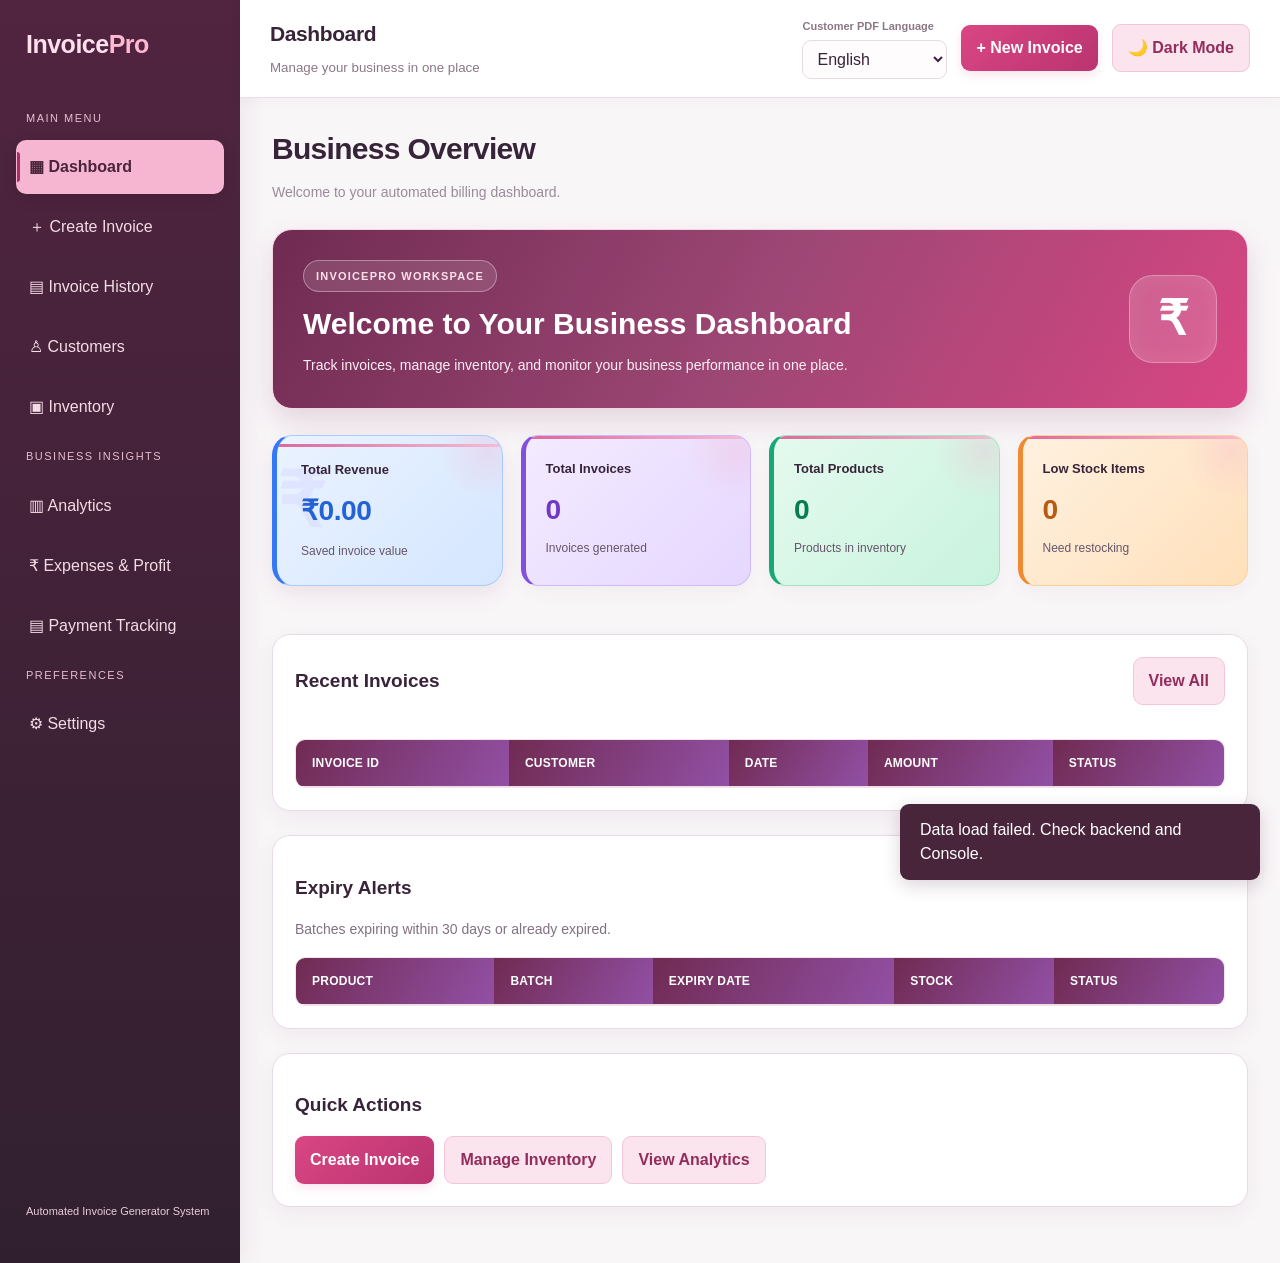
<file: index.html>
<!DOCTYPE html>
<html lang="en">
<head>
  <meta charset="UTF-8">
  <meta name="viewport" content="width=device-width, initial-scale=1.0">
  <title>InvoicePro | Automated Invoice Generator</title>
  <link rel="stylesheet" href="./style.css">
</head>
<body>
<div class="app">
  <aside class="sidebar">
    <h2 class="logo">Invoice<span>Pro</span></h2>
    
<p class="menu-title">MAIN MENU</p>

<button class="nav active" data-page="dashboard">▦ Dashboard</button>
<button class="nav" data-page="create">＋ Create Invoice</button>
<button class="nav" data-page="invoices">▤ Invoice History</button>
<button class="nav" data-page="customers">♙ Customers</button>
<button class="nav" data-page="inventory">▣ Inventory</button>

<p class="menu-title">BUSINESS INSIGHTS</p>

<button class="nav" data-page="analytics">▥ Analytics</button>
<button class="nav" data-page="expenses">₹ Expenses &amp; Profit</button>
<button class="nav" data-page="payments">▤ Payment Tracking</button>

<p class="menu-title">PREFERENCES</p>

<button class="nav" data-page="settings">⚙ Settings</button>

    <div class="sidebar-bottom"><small>Automated Invoice Generator System</small></div>
  </aside>

  <main class="main">
    <header class="topbar">
      <div>
        <h3 id="pageTitle">Dashboard</h3>
        <small>Manage your business in one place</small>
      </div>
      <div class="topbar-actions">
        <div class="language-control">
          <label for="pdfLanguage">Customer PDF Language</label>
          <select id="pdfLanguage" aria-label="Choose customer invoice PDF language">
            <option value="en">English</option>
            <option value="hi">हिंदी (Hindi)</option>
          </select>
        </div>
        <button class="btn primary" id="newInvoiceBtn">+ New Invoice</button>
        
        <button class="btn secondary" id="darkModeToggle" type="button" aria-pressed="false">
          🌙 Dark Mode
        </button>

      </div>
    </header>

    <div class="content">
      <section id="dashboard" class="page active">
        <h1>Business Overview</h1>
        <p class="subtitle">Welcome to your automated billing dashboard.</p>
        
        <div class="welcome-banner">
          <div>
            <span class="welcome-tag">INVOICEPRO WORKSPACE</span>
            <h2>Welcome to Your Business Dashboard</h2>
            <p>Track invoices, manage inventory, and monitor your business performance in one place.</p>
          </div>
          <div class="welcome-icon">₹</div>
        </div>


        <div class="stats">
          <div class="stat-card"><span>Total Revenue</span><h2 id="revenue">₹0.00</h2><small>Saved invoice value</small></div>
          <div class="stat-card"><span>Total Invoices</span><h2 id="invoiceCount">0</h2><small>Invoices generated</small></div>
          <div class="stat-card"><span>Total Products</span><h2 id="productCount">0</h2><small>Products in inventory</small></div>
          <div class="stat-card"><span>Low Stock Items</span><h2 id="lowStock">0</h2><small>Need restocking</small></div>
        </div>

        <div class="panel">
          <div class="panel-heading">
            <h2>Recent Invoices</h2>
            <button class="btn secondary" data-go="invoices">View All</button>
          </div>
          <div class="table-wrap">
            <table>
              <thead><tr><th>Invoice ID</th><th>Customer</th><th>Date</th><th>Amount</th><th>Status</th></tr></thead>
              <tbody id="recentTable"></tbody>
            </table>
          </div>
        </div>

        <div class="panel">
          <h2>Expiry Alerts</h2>
          <p class="subtitle compact">Batches expiring within 30 days or already expired.</p>
          <div class="table-wrap">
            <table>
              <thead><tr><th>Product</th><th>Batch</th><th>Expiry Date</th><th>Stock</th><th>Status</th></tr></thead>
              <tbody id="expiryAlertTable"></tbody>
            </table>
          </div>
        </div>

        <div class="panel">
          <h2>Quick Actions</h2>
          <div class="quick-actions">
            <button class="btn primary" data-go="create">Create Invoice</button>
            <button class="btn secondary" data-go="inventory">Manage Inventory</button>
            <button class="btn secondary" data-go="analytics">View Analytics</button>
          </div>
        </div>
      </section>

      <section id="create" class="page">
        <h1>Create New Invoice</h1>
        <p class="subtitle">Enter customer and product details.</p>

        <div class="panel invoice-paper" id="invoicePaper">
          <div class="invoice-header">
            <div><h2>INVOICE</h2><p>InvoicePro Business Solutions</p></div>
            <div class="invoice-number"><strong id="invoiceNumber"></strong><p id="invoiceDateLabel"></p></div>
          </div>

          <form id="invoiceForm">
            <div class="form-grid">
              <div class="field"><label for="customer">Customer Name *</label><input id="customer" required placeholder="Enter customer name"></div>
              <div class="field"><label for="email">Customer Email</label><input id="email" type="email" placeholder="customer@example.com"></div>
              
<div class="field">
  <label for="phone">Customer Mobile Number *</label>
  <input
    id="phone"
    type="tel"
    inputmode="tel"
    autocomplete="tel"
    placeholder="Enter customer mobile number"
    required
  >
</div>

              <div class="field"><label for="date">Invoice Date *</label><input id="date" type="date" required></div>
              <div class="field"><label for="status">Payment Status</label><select id="status"><option>Pending</option><option>Paid</option></select></div>
              <div class="field full">
                <label for="product">Select Product / Batch *</label>
                <select id="product" required></select>
                <small id="batchHint" class="field-hint">Only batches with stock and valid expiry are available.</small>
              </div>
              <div class="field"><label for="quantity">Quantity *</label><input id="quantity" type="number" min="1" value="1" required></div>
              <div class="field"><label for="price">Unit Price (₹)</label><input id="price" type="number" min="0" step="0.01" required></div>
              <div class="field"><label for="discount">Discount (%)</label><input id="discount" type="number" min="0" max="100" value="0"></div>
              <div class="field">
                <label for="gst">GST (%)</label>
                <select id="gst">
                  <option value="0">0%</option><option value="5">5%</option><option value="12">12%</option>
                  <option value="18" selected>18%</option><option value="28">28%</option>
                </select>
              </div>
              
<div class="field full">
  <label>Additional Products</label>

  <div id="additionalInvoiceItems"></div>

  <button
    type="button"
    class="btn secondary"
    id="addInvoiceItemBtn"
  >
    + Add Another Product
  </button>

  <small class="field-hint">
    Add more products to include them in the same invoice.
  </small>
</div>

            </div>

            <div class="totals">
              <div><span>Subtotal</span><strong id="subtotal">₹0.00</strong></div>
              <div><span>Discount</span><strong id="discountAmount">₹0.00</strong></div>
              <div><span>GST</span><strong id="taxAmount">₹0.00</strong></div>
              <div class="grand-total"><span>Grand Total</span><strong id="grandTotal">₹0.00</strong></div>
            </div>

            <div class="form-actions no-print">
              <button type="submit" class="btn primary">Save Invoice</button>
              <button type="button" class="btn secondary" id="printBtn">Print / Save PDF</button>
              <button type="reset" class="btn secondary" id="clearBtn">Clear</button>
            </div>
          </form>
        </div>
      </section>

      <section id="invoices" class="page">
        <h1>Invoice History</h1>
        <p class="subtitle">Search and manage your saved invoices.</p>
        <div class="panel">
          <div class="panel-heading">
            <h2>All Invoices</h2>
            <input id="invoiceSearch" class="search" placeholder="Search invoices...">
          </div>
          <div class="table-wrap">
            <table>
              <thead><tr><th>Invoice ID</th><th>Customer</th><th>Date</th><th>Product</th><th>Batch</th><th>Amount</th><th>Status</th><th>Action</th></tr></thead>
              <tbody id="invoiceTable"></tbody>
            </table>
          </div>
        </div>
      </section>

      <section id="inventory" class="page">
        <h1>Inventory Management</h1>
        <p class="subtitle">Manage products, batches, stock and expiry dates.</p>

        <div class="panel">
          <h2>Add New Product</h2>
          <form id="productForm">
            <div class="form-grid">
              <div class="field"><label for="productName">Product Name *</label><input id="productName" required placeholder="Product name"></div>
              <div class="field"><label for="sku">Product ID / SKU</label><input id="sku" placeholder="SKU-101"></div>
              <div class="field"><label for="productPrice">Price (₹) *</label><input id="productPrice" type="number" min="0" step="0.01" required></div>
              
<div class="field">
  <label for="productCost">Cost Price (₹) *</label>
  <input
    id="productCost"
    type="number"
    min="0"
    step="0.01"
    required
    placeholder="Purchase cost per unit"
  >
</div>

              <div class="field"><label for="stock">Initial Batch Stock *</label><input id="stock" type="number" min="0" step="1" required></div>
              <div class="field"><label for="threshold">Low Stock Threshold</label><input id="threshold" type="number" min="0" value="5"></div>
              <div class="field">
                <label for="productGst">GST (%)</label>
                <select id="productGst">
                  <option value="0">0%</option><option value="5">5%</option><option value="12">12%</option>
                  <option value="18" selected>18%</option><option value="28">28%</option>
                </select>
              </div>
              <div class="field"><label for="batchNumber">Batch Number *</label><input id="batchNumber" required placeholder="BATCH-001"></div>
              <div class="field"><label for="expiryDate">Expiry Date *</label><input id="expiryDate" type="date"></div>
            </div>
            <button type="submit" class="btn primary top-space">Add Product + First Batch</button>
          </form>
        </div>

        <div class="panel">
          <h2>Add Stock Batch to Existing Product</h2>
          <form id="batchForm">
            <div class="form-grid">
              <div class="field"><label for="batchProduct">Select Product *</label><select id="batchProduct" required></select></div>
              <div class="field"><label for="newBatchNumber">Batch Number *</label><input id="newBatchNumber" required placeholder="BATCH-002"></div>
              <div class="field"><label for="newBatchStock">Batch Quantity *</label><input id="newBatchStock" type="number" min="1" step="1" required></div>
              <div class="field"><label for="newBatchExpiry">Expiry Date *</label><input id="newBatchExpiry" type="date"></div>
            </div>
            <button type="submit" class="btn secondary">Add Batch</button>
          </form>
        </div>

        <div class="panel">
          <div class="panel-heading">
            <h2>Product & Batch List</h2>
            <input id="productSearch" class="search" placeholder="Search products or batches...">
          </div>
          <div class="table-wrap">
            <table>
              <thead><tr><th>Product</th><th>SKU</th><th>Batch</th><th>Price</th><th>Batch Stock</th><th>Expiry Date</th><th>Expiry Status</th><th>Action</th></tr></thead>
              <tbody id="productTable"></tbody>
            </table>
          </div>
          <p class="field-hint">Legacy stock from your previous version is preserved as a batch. Use “Set Expiry” to add its expiry date.</p>
        </div>
      </section>

      <section id="analytics" class="page">
        <h1>Sales Analytics</h1>
        <p class="subtitle">Reports based on saved invoices and batch inventory.</p>
        <div class="stats">
          <div class="stat-card"><span>Total Revenue</span><h2 id="aRevenue">₹0.00</h2></div>
          <div class="stat-card"><span>Paid Invoices</span><h2 id="aPaid">0</h2></div>
          <div class="stat-card"><span>Pending Invoices</span><h2 id="aPending">0</h2></div>
          <div class="stat-card"><span>Inventory Value</span><h2 id="aInventory">₹0.00</h2></div>
        </div>
        <div class="panel"><h2>Revenue by Month</h2><div id="monthlyChart"></div></div>
        <div class="panel"><h2>Top 5 Products by Quantity Sold — Current Month</h2><div id="monthlyTopQuantity"></div></div>
        <div class="panel"><h2>Top 5 Products by Revenue — Current Month</h2><div id="monthlyTopRevenue"></div></div>
        <div class="panel"><h2>Top Selling Products — All Time</h2><div id="topProducts"></div></div>
        <div class="panel">
  <h2>Top Selling Products — All Time</h2>
  <div id="topProducts"></div>
</div>

<div class="panel">
  <h2>Most Profitable Products — All Time</h2>
  <p class="subtitle compact">
    Products ranked by gross profit after discounts and before operating expenses.
    GST is excluded from sales revenue.
  </p>

  <div class="table-wrap">
    <table>
      <thead>
        <tr>
          <th>Rank</th>
          <th>Product</th>
          <th>Units Sold</th>
          <th>Net Sales</th>
          <th>Cost of Goods</th>
          <th>Gross Profit</th>
          <th>Profit Margin</th>
        </tr>
      </thead>
      <tbody id="mostProfitableTable"></tbody>
    </table>
  </div>
</div>

      </section>
      
<!-- Customers Page -->
 
<section id="customers" class="page">
  <h1>Customers</h1>
  <p class="subtitle">Manage customer details and purchase history.</p>

  <div class="panel">
    <div class="panel-heading">
      <h2>Customer Records</h2>
      <input
        id="customersSearch"
        class="search"
        type="search"
        placeholder="Search name, phone or product..."
      >
    </div>

    <p class="subtitle">
      Customer details and purchases are collected from saved invoices.
    </p>

    <div class="table-wrap">
      <table>
        <thead>
          <tr>
            <th>Customer Name</th>
            <th>Phone Number</th>
            <th>Email</th>
            <th>Products Purchased</th>
            <th>Total Invoices</th>
            <th>Total Purchase</th>
            <th>Invoice History</th>
          </tr>
        </thead>
        <tbody id="customersTable"></tbody>
      </table>
    </div>
  </div>
</section>


<!-- Expenses & Profit Page -->

<section id="expenses" class="page">
  <h1>Expenses &amp; Profit</h1>
  <p class="subtitle">Track business spending and estimated profit.</p>
  
<div class="field report-month-field">
  <label for="expenseReportMonth">View Monthly Report</label>
  <input type="month" id="expenseReportMonth">
</div>


  <div class="stats">
    <div class="stat-card">
      <span>Total Revenue</span>
      <h2 id="expenseRevenue">₹0.00</h2>
      <small>Total value of saved invoices</small>
    </div>

    <div class="stat-card">
      <span>Total Expenses</span>
      <h2 id="expenseTotal">₹0.00</h2>
      <small>All recorded expenses</small>
    </div>

    <div class="stat-card">
      <span>Estimated Profit</span>
      <h2 id="estimatedProfit">₹0.00</h2>
      <small>Revenue minus recorded expenses</small>
    </div>
  </div>

  <div class="panel">
    <h2>Add Business Expense</h2>
    <p class="subtitle">Enter the details of a business expense.</p>

    <form id="expenseForm">
      <div class="form-grid">
        <div class="field">
          <label for="expenseDate">Expense Date *</label>
          <input id="expenseDate" type="date" required>
        </div>

        <div class="field">
          <label for="expenseCategory">Category *</label>
          <select id="expenseCategory" required>
            <option value="Rent">Shop Rent</option>
            <option value="Utilities">Electricity &amp; Utilities</option>
            <option value="Salary">Salaries</option>
            <option value="Transport">Transport</option>
            <option value="Stock Purchase">Stock Purchase</option>
            <option value="Maintenance">Maintenance</option>
            <option value="Marketing">Marketing</option>
            <option value="Other">Other</option>
          </select>
        </div>

        <div class="field">
          <label for="expenseDescription">Description *</label>
          <input
            id="expenseDescription"
            type="text"
            maxlength="150"
            placeholder="e.g. October electricity bill"
            required
          >
        </div>

        <div class="field">
          <label for="expenseAmount">Amount (₹) *</label>
          <input
            id="expenseAmount"
            type="number"
            min="0.01"
            step="0.01"
            placeholder="Enter amount"
            required
          >
        </div>
      </div>

      <button type="submit" class="btn primary top-space">
        + Save Expense
      </button>
    </form>
  </div>

  <div class="panel">
    <div class="panel-heading">
      <h2>Expense History</h2>
      <input
        id="expenseSearch"
        class="search"
        type="search"
        placeholder="Search expenses..."
      >
    </div>

    <div class="table-wrap">
      <table>
        <thead>
          <tr>
            <th>Date</th>
            <th>Category</th>
            <th>Description</th>
            <th>Amount</th>
            <th>Action</th>
          </tr>
        </thead>
        <tbody id="expenseTable"></tbody>
      </table>
    </div>
  </div>
</section>


<!-- Payment Tracking Page -->

<section id="payments" class="page">
  <h1>Payment Tracking</h1>
  <p class="subtitle">
    Track received payments and outstanding customer balances.
  </p>

  <div class="stats">
    <div class="stat-card">
      <span>Total Paid</span>
      <h2 id="paymentTotalPaid">₹0.00</h2>
      <small>Payments marked as paid</small>
    </div>

    <div class="stat-card">
      <span>Pending Amount</span>
      <h2 id="paymentTotalPending">₹0.00</h2>
      <small>Payments still to collect</small>
    </div>

    <div class="stat-card">
      <span>Pending Invoices</span>
      <h2 id="paymentPendingCount">0</h2>
      <small>Invoices awaiting payment</small>
    </div>
  </div>

  <div class="panel">
    <div class="panel-heading">
      <h2>Payment Records</h2>
      <input
        id="paymentSearch"
        class="search"
        type="search"
        placeholder="Search customer, invoice or phone..."
      >
    </div>

    <div class="table-wrap">
      <table>
        
<thead>
  <tr>
    <th>Invoice ID</th>
    <th>Customer</th>
    <th>Phone Number</th>
    <th>Invoice Date</th>
    <th>Invoice Amount</th>
    <th>Paid So Far</th>
    <th>Balance Due</th>
    <th>Status</th>
    <th>Payment History</th>
    <th>Action</th>
  </tr>
</thead>

        <tbody id="paymentTrackingTable"></tbody>
      </table>
    </div>
  </div>
</section>


<!-- Settings Page -->
 
<section id="settings" class="page">
  <h1>Settings</h1>
  <p class="subtitle">
    Customize your business information, invoice preferences and appearance.
  </p>

  <div class="panel">
    <h2>🏪 Business Information</h2>
    <p class="subtitle">
      These details will appear on your generated invoice PDFs.
    </p>

    <form id="settingsForm">
      <div class="form-grid">
        <div class="field">
          <label for="settingsBusinessName">Business / Shop Name *</label>
          <input
            id="settingsBusinessName"
            type="text"
            maxlength="100"
            placeholder="InvoicePro Business Solutions"
            required
          >
        </div>

        <div class="field">
          <label for="settingsBusinessPhone">Business Phone Number</label>
          <input
            id="settingsBusinessPhone"
            type="tel"
            placeholder="Enter shop phone number"
          >
        </div>

        <div class="field full">
          <label for="settingsBusinessAddress">Business Address</label>
          <input
            id="settingsBusinessAddress"
            type="text"
            maxlength="200"
            placeholder="Enter shop address"
          >
        </div>

        <div class="field">
          <label for="settingsBusinessEmail">Business Email</label>
          <input
            id="settingsBusinessEmail"
            type="email"
            placeholder="shop@example.com"
          >
        </div>
      </div>

      <div class="form-grid top-space">
        <div class="field">
          <label for="settingsDefaultGst">Default GST (%)</label>
          <select id="settingsDefaultGst">
            <option value="0">0%</option>
            <option value="5">5%</option>
            <option value="12">12%</option>
            <option value="18">18%</option>
            <option value="28">28%</option>
          </select>
          <small class="field-hint">
            This will be the default GST for new invoices.
          </small>
        </div>

        <div class="field">
          <label for="settingsPdfLanguage">Default Invoice PDF Language</label>
          <select id="settingsPdfLanguage">
            <option value="en">English</option>
            <option value="hi">हिंदी (Hindi)</option>
          </select>
        </div>
      </div>

      <button type="submit" class="btn primary top-space">
        Save Settings
      </button>
    </form>
  </div>

  <div class="panel">
    <h2>🎨 Appearance</h2>
    <p class="subtitle">
      Switch between the existing Light Mode and Dark Mode themes.
    </p>

    <button
      type="button"
      class="btn secondary"
      id="settingsThemeToggle"
    >
      🌙 Toggle Light / Dark Mode
    </button>
  </div>
</section>


    </div>
  </main>
</div>
<div id="toast" role="status"></div>
<script src="./script.js"></script>
</body>
</html>
</file>
<file: style.css>
* { box-sizing: border-box; }

:root {
  --primary: #D94683;
  --dark: #382438;
  --background: #FFF5F8;
  --border: #F0DCE5;
  --muted: #8B7785;
  --white: #fff;
}

body {
  margin: 0;
  font-family: Arial, Helvetica, sans-serif;
  background: var(--background);
  color: var(--dark);
}

button, input, select { font: inherit; }
button { cursor: pointer; }

.app { display: flex; min-height: 100vh; }

.sidebar {
  width: 240px;
  background: linear-gradient(180deg, #702B52, #42233E);
  color: white;
  padding: 26px 16px;
  display: flex;
  flex-direction: column;
  flex-shrink: 0;
}

.logo { font-size: 25px; margin: 0 10px 35px; color: #fff; }
.logo span { color: #FFB8D2; }

.menu-title {
  color: #E5BDCF;
  font-size: 11px;
  letter-spacing: 1.5px;
  padding-left: 10px;
}

.nav {
  background: transparent;
  border: 0;
  color: #F4DCE7;
  text-align: left;
  padding: 14px 12px;
  margin: 3px 0;
  border-radius: 8px;
  transition: .2s ease;
}

.nav:hover, .nav.active {
  background: #F6B5D0;
  color: #49253C;
}

.sidebar-bottom {
  margin-top: auto;
  padding: 15px 10px;
  color: #E7CDDA;
}

.sidebar-bottom small { font-size: 11px; line-height: 1.5; }
.main { flex: 1; min-width: 0; }

.topbar {
  background: #fff;
  padding: 18px 30px;
  border-bottom: 1px solid var(--border);
  display: flex;
  justify-content: space-between;
  align-items: center;
  gap: 15px;
}

.topbar-actions {
  display: flex;
  align-items: center;
  gap: 14px;
}

.language-control {
  display: flex;
  flex-direction: column;
  gap: 5px;
  min-width: 145px;
}

.language-control label {
  font-size: 11px;
  font-weight: 700;
  color: var(--muted);
}

.language-control select {
  padding: 9px 10px;
  border: 1px solid #E8CAD8;
  border-radius: 8px;
  background: #fff;
  color: #382438;
}

.topbar h3 { margin: 0 0 5px; color: #382438; }
.topbar small { color: var(--muted); }

.content {
  padding: 30px;
  max-width: 1500px;
  margin: auto;
}

h1 { font-size: 28px; margin: 0 0 8px; color: #382438; }
h2 { font-size: 19px; color: #49253C; }
h3, h4, h5, h6 { color: #49253C; }

.subtitle {
  color: var(--muted);
  margin-bottom: 25px;
  line-height: 1.6;
}

.subtitle.compact { margin: 5px 0 15px; }
.page { display: none; }
.page.active { display: block; }

.stats {
  display: grid;
  grid-template-columns: repeat(4, minmax(0, 1fr));
  gap: 17px;
  margin: 25px 0;
}

.stat-card, .panel {
  background: #fff;
  border: 1px solid var(--border);
  border-radius: 13px;
  padding: 22px;
  margin-bottom: 20px;
  box-shadow: 0 4px 14px rgba(107, 46, 78, .05);
}

.stat-card:nth-child(4n+1) { border-top: 4px solid #D94683; }
.stat-card:nth-child(4n+2) { border-top: 4px solid #39A878; }
.stat-card:nth-child(4n+3) { border-top: 4px solid #E8A13D; }
.stat-card:nth-child(4n+4) { border-top: 4px solid #A56BC5; }

.stat-card span { color: var(--muted); font-size: 13px; }

.stat-card h2 {
  font-size: 25px;
  margin: 15px 0 8px;
  color: #49253C;
  overflow-wrap: anywhere;
}

.stat-card small { color: #21835A; }

.panel-heading {
  display: flex;
  justify-content: space-between;
  align-items: center;
  gap: 15px;
  margin-bottom: 18px;
}

.panel-heading h2 { margin: 0; color: #49253C; }

.btn {
  border: 0;
  border-radius: 8px;
  padding: 11px 15px;
  font-weight: 600;
  transition: .2s ease;
}

.primary { background: #D94683; color: white; }
.primary:hover { background: #B72D69; }

.secondary {
  background: #FCE4EF;
  color: #922C5B;
  border: 1px solid #F4C4D8;
}

.secondary:hover { background: #F8D0E1; }
.btn:hover { opacity: .92; transform: translateY(-1px); }

.quick-actions, .form-actions {
  display: flex;
  flex-wrap: wrap;
  gap: 10px;
}

.table-wrap { width: 100%; overflow-x: auto; border-radius: 10px; }
table { border-collapse: collapse; width: 100%; background: #fff; }

th, td {
  text-align: left;
  padding: 14px 12px;
  border-bottom: 1px solid var(--border);
  font-size: 13px;
  white-space: nowrap;
}

th { color: #49253C; background: #FCE7F0; font-weight: 700; }
td { color: #443441; }
tbody tr:nth-child(even) { background: #FFFAFC; }
tbody tr:hover { background: #FFF0F6; }

.status {
  display: inline-block;
  background: #E2F8EC;
  color: #167A50;
  padding: 5px 9px;
  border-radius: 20px;
  font-size: 11px;
  font-weight: 600;
}

.status.pending, .status.low, .status.soon {
  background: #FFF0D5;
  color: #966400;
}

.status.out, .status.expired {
  background: #FFE4E4;
  color: #B72D2D;
}

.status.no-date {
  background: #EEE7F2;
  color: #66516F;
}

.form-grid {
  display: grid;
  grid-template-columns: repeat(2, minmax(0, 1fr));
  gap: 18px;
  margin: 22px 0;
}

.field { display: flex; flex-direction: column; gap: 8px; }

.field label {
  font-size: 13px;
  font-weight: 600;
  color: #49253C;
}

.field input, .field select, .search {
  width: 100%;
  min-width: 0;
  padding: 12px;
  border: 1px solid #E8CAD8;
  border-radius: 8px;
  background: #fff;
  color: #382438;
}

.field input:focus, .field select:focus, .search:focus {
  outline: 2px solid #F6C4D9;
  border-color: #D94683;
}

.full { grid-column: 1 / -1; }

.field-hint {
  color: var(--muted);
  font-size: 12px;
  line-height: 1.5;
}

.totals { max-width: 350px; margin: 25px 0 25px auto; }

.totals div {
  display: flex;
  justify-content: space-between;
  padding: 10px 0;
  gap: 15px;
}

.grand-total {
  border-top: 2px solid #EAC8D8;
  font-size: 19px;
  font-weight: bold;
  margin-top: 5px;
  padding-top: 17px !important;
  color: #49253C;
}

.invoice-header {
  display: flex;
  justify-content: space-between;
  align-items: flex-start;
  gap: 15px;
  border-bottom: 1px solid var(--border);
  padding-bottom: 20px;
}

.invoice-header h2 { font-size: 26px; color: #49253C; }
.invoice-header p { color: var(--muted); font-size: 13px; }
.invoice-number { text-align: right; overflow-wrap: anywhere; }
.top-space { margin-top: 5px; }
.empty { text-align: center; padding: 25px; color: var(--muted); }

#monthlyChart .bar-row,
#topProducts .bar-row,
#monthlyTopQuantity .bar-row,
#monthlyTopRevenue .bar-row { margin: 20px 0; }

.bar-info {
  display: flex;
  justify-content: space-between;
  gap: 15px;
  font-size: 13px;
  margin-bottom: 8px;
  color: #49253C;
}

.bar {
  background: #F8E5EE;
  height: 10px;
  border-radius: 20px;
  overflow: hidden;
}

.bar-fill {
  height: 100%;
  background: linear-gradient(90deg, #D94683, #F3A6C8);
  border-radius: 20px;
}

#toast {
  display: none;
  position: fixed;
  right: 20px;
  bottom: 20px;
  padding: 14px 20px;
  background: #49253C;
  color: white;
  border-radius: 9px;
  z-index: 100;
  max-width: calc(100% - 40px);
  box-shadow: 0 5px 18px rgba(73, 37, 60, .2);
}

.danger-btn {
  background: #FFE4EC;
  color: #B4234D;
  border: 1px solid #F5B8C9;
  border-radius: 8px;
  padding: 9px 11px;
  font-weight: 600;
}

.danger-btn:hover { background: #F8C6D5; }
.small-btn { padding: 8px 10px; font-size: 12px; margin: 2px; }

@media (max-width: 1000px) {
  .stats { grid-template-columns: repeat(2, minmax(0, 1fr)); }
  .content { padding: 20px; }
}

@media (max-width: 650px) {
  .sidebar { width: 66px; padding: 15px 5px; }
  .logo { font-size: 0; margin: 10px 3px 25px; }
  .logo span { font-size: 20px; }
  .menu-title, .sidebar-bottom { display: none; }
  .nav { font-size: 0; text-align: center; padding: 15px 2px; }
  .nav::first-letter { font-size: 18px; }
  .topbar { padding: 15px; align-items: flex-start; }
  .topbar small { display: none; }
  .topbar-actions { flex-direction: column; align-items: stretch; gap: 8px; }
  .language-control { min-width: 120px; }
  .content { padding: 15px 10px; }
  .stats { gap: 9px; }
  .stat-card, .panel { padding: 14px; }
  .stat-card h2 { font-size: 19px; }
  .form-grid { grid-template-columns: 1fr; }
  .full { grid-column: auto; }
  .panel-heading { align-items: flex-start; flex-direction: column; }
  .search { max-width: 100%; }
  .invoice-header { flex-direction: column; }
  .invoice-number { text-align: left; }
}

@media print {
  html,
  body {
    display: block !important;
    visibility: visible !important;
    background: white !important;
    color: #222 !important;
    margin: 0 !important;
    padding: 0 !important;
    height: auto !important;
    overflow: visible !important;
    font-family: Arial, "Noto Sans Devanagari", "Mangal", sans-serif;
  }

  /* Hidden parent pages ko print ke waqt show karo */
  .app,
  .main,
  .content,
  .page {
    display: block !important;
    visibility: visible !important;
    height: auto !important;
    overflow: visible !important;
  }

  /* Website ke baaki elements print mat karo */
  body * {
    visibility: hidden !important;
  }

  /* Sirf invoice aur uska content visible rakho */
  #invoicePaper,
  #invoicePaper * {
    visibility: visible !important;
  }

  #invoicePaper {
    display: block !important;
    position: absolute !important;
    left: 0 !important;
    top: 0 !important;
    width: 100% !important;
    height: auto !important;
    min-height: 100px !important;
    overflow: visible !important;
    margin: 0 !important;
    padding: 15px !important;
    border: 0 !important;
    border-radius: 0 !important;
    box-shadow: none !important;
    background: white !important;
    color: #222 !important;
  }

  #invoicePaper .print-invoice {
    display: block !important;
    visibility: visible !important;
    width: 100% !important;
    color: #222 !important;
    background: white !important;
    font-family: Arial, "Noto Sans Devanagari", "Mangal", sans-serif;
  }

  #invoicePaper .print-invoice * {
    visibility: visible !important;
    color: #222;
  }

  #invoicePaper .print-invoice table {
    width: 100%;
    border-collapse: collapse;
    margin-top: 20px;
  }

  #invoicePaper .print-invoice th,
  #invoicePaper .print-invoice td {
    border: 1px solid #ccc;
    padding: 10px;
    white-space: normal;
    color: #222 !important;
  }

  #invoicePaper .print-invoice th {
    background: #f2f2f2 !important;
  }

  #invoicePaper .print-invoice h2,
  #invoicePaper .print-invoice h3,
  #invoicePaper .print-invoice p {
    color: #222 !important;
  }

  .no-print {
    display: none !important;
  }

  @page {
    size: A4;
    margin: 12mm;
  }
}

/* ===== INVOICEPRO PREMIUM UI UPGRADE ===== */

/* Smooth overall appearance */
body {
  background: #F9F6F8;
  color: #382438;
  line-height: 1.5;
}

.app {
  min-height: 100vh;
}

/* Premium sidebar */
.sidebar {
  background: linear-gradient(180deg, #512440 0%, #30202F 100%);
  box-shadow: 4px 0 24px rgba(48, 32, 47, 0.08);
}

.logo {
  letter-spacing: -0.5px;
}

.nav {
  border: 1px solid transparent;
  transition: background 0.2s ease, color 0.2s ease,
              transform 0.2s ease;
}

.nav:hover {
  background: rgba(255, 184, 210, 0.15);
  color: #FFFFFF;
  transform: translateX(2px);
}

.nav.active {
  background: #F6B5D0;
  color: #49253C;
  font-weight: 700;
  box-shadow: 0 4px 12px rgba(20, 10, 20, 0.12);
}

/* Cleaner top navigation */
.topbar {
  position: relative;
  box-shadow: 0 3px 14px rgba(56, 36, 56, 0.035);
}

.topbar h3 {
  font-size: 21px;
  letter-spacing: -0.4px;
}

/* More breathing room on pages */
.content {
  padding: 32px;
}

h1 {
  font-size: clamp(24px, 2.2vw, 30px);
  letter-spacing: -0.7px;
  font-weight: 750;
}

.subtitle {
  font-size: 14px;
}

/* Premium dashboard cards */
.stat-card,
.panel {
  border: 1px solid #EFE3EA;
  border-radius: 16px;
  box-shadow: 0 5px 22px rgba(70, 35, 57, 0.045);
  transition: box-shadow 0.2s ease, transform 0.2s ease;
}

.stat-card:hover {
  transform: translateY(-3px);
  box-shadow: 0 10px 25px rgba(70, 35, 57, 0.09);
}

.stat-card h2 {
  letter-spacing: -0.5px;
}

/* Buttons */
.btn,
.danger-btn {
  border-radius: 9px;
  transition: background 0.2s ease, transform 0.2s ease,
              box-shadow 0.2s ease;
}

.btn.primary {
  background: linear-gradient(135deg, #D94683, #B93470);
  box-shadow: 0 4px 10px rgba(217, 70, 131, 0.15);
}

.btn.primary:hover {
  background: linear-gradient(135deg, #C63875, #A92861);
  box-shadow: 0 6px 14px rgba(217, 70, 131, 0.22);
}

.btn.secondary:hover,
.danger-btn:hover {
  transform: translateY(-1px);
}

/* Tables */
.table-wrap {
  border: 1px solid #F0E3EA;
}

th {
  font-size: 12px;
  letter-spacing: 0.25px;
  text-transform: uppercase;
}

td {
  padding-top: 15px;
  padding-bottom: 15px;
}

/* Form controls */
.field input,
.field select,
.search,
.language-control select {
  border-radius: 9px;
  transition: border-color 0.2s ease, box-shadow 0.2s ease;
}

.field input:focus,
.field select:focus,
.search:focus,
.language-control select:focus {
  outline: none;
  border-color: #D94683;
  box-shadow: 0 0 0 3px rgba(217, 70, 131, 0.12);
}

/* Keep all interactive elements usable */
button:focus-visible,
input:focus-visible,
select:focus-visible {
  outline: 2px solid #D94683;
  outline-offset: 2px;
}

/* Mobile spacing */
@media (max-width: 1000px) {
  .content {
    padding: 22px;
  }
}

@media (max-width: 650px) {
  .content {
    padding: 16px 12px;
  }

  .topbar {
    gap: 10px;
  }

  .topbar h3 {
    font-size: 18px;
  }

  .stat-card,
  .panel {
    border-radius: 12px;
  }

  th,
  td {
    padding: 11px 9px;
  }
}

/* Preserve invoice print/PDF appearance */
@media print {
  .stat-card,
  .panel,
  .topbar {
    box-shadow: none !important;
  }
}

/* Dashboard welcome banner */
.welcome-banner {
  display: flex;
  align-items: center;
  justify-content: space-between;
  gap: 20px;
  margin: 22px 0;
  padding: 26px 30px;
  border: 1px solid #F2D5E2;
  border-radius: 16px;
  background: linear-gradient(120deg, #FFF0F6, #FFFFFF);
  box-shadow: 0 5px 18px rgba(70, 35, 57, 0.05);
}

.welcome-tag {
  display: inline-block;
  margin-bottom: 8px;
  color: #B93470;
  font-size: 11px;
  font-weight: 800;
  letter-spacing: 1.4px;
}

.welcome-banner h2 {
  margin: 0 0 8px;
  color: #382438;
  font-size: 23px;
}

.welcome-banner p {
  margin: 0;
  color: #756574;
  font-size: 14px;
  line-height: 1.7;
}

.welcome-icon {
  display: flex;
  flex-shrink: 0;
  align-items: center;
  justify-content: center;
  width: 68px;
  height: 68px;
  border-radius: 18px;
  background: #F8D4E3;
  color: #9F285F;
  font-size: 32px;
  font-weight: 800;
}

@media (max-width: 600px) {
  .welcome-banner {
    padding: 20px;
  }

  .welcome-banner h2 {
    font-size: 19px;
  }

  .welcome-icon {
    width: 48px;
    height: 48px;
    font-size: 24px;
  }
}

/* ===== INVOICEPRO INTERACTIVE UI UPGRADE ===== */

/* Smooth navigation and page transitions */
html {
  scroll-behavior: smooth;
}

.nav {
  position: relative;
  border-radius: 10px;
  transition: transform 0.22s ease,
              background 0.22s ease,
              box-shadow 0.22s ease;
}

.nav:hover {
  transform: translateX(4px);
}

.nav.active {
  box-shadow: 0 5px 15px rgba(15, 8, 15, 0.13);
}

/* Refined page headings */
.content h1 {
  line-height: 1.25;
  margin-bottom: 8px;
}

.subtitle {
  color: #817181;
  line-height: 1.7;
}

/* More polished statistic cards */
.stats {
  gap: 20px;
}

.stat-card {
  position: relative;
  overflow: hidden;
  background: linear-gradient(145deg, #FFFFFF, #FFFAFC);
  transition: transform 0.25s ease,
              box-shadow 0.25s ease,
              border-color 0.25s ease;
}

.stat-card::before {
  content: "";
  position: absolute;
  top: 0;
  left: 0;
  width: 100%;
  height: 3px;
  background: linear-gradient(90deg, #D94683, #F6B5D0);
  opacity: 0.8;
}

.stat-card:hover {
  transform: translateY(-5px);
  border-color: #EBC6D8;
  box-shadow: 0 12px 28px rgba(70, 35, 57, 0.10);
}

.stat-card h2 {
  margin-top: 10px;
  color: #48283F;
  font-size: clamp(22px, 2vw, 29px);
}

/* More responsive buttons */
.btn {
  cursor: pointer;
  font-weight: 650;
  transition: transform 0.2s ease,
              box-shadow 0.2s ease,
              background 0.2s ease;
}

.btn:active {
  transform: scale(0.97);
}

.btn.primary {
  color: #FFFFFF;
}

.btn.primary:hover {
  transform: translateY(-2px);
}

/* Modern form fields */
.field input,
.field select,
.search,
.language-control select {
  background-color: #FFFCFE;
}

.field input:hover,
.field select:hover,
.search:hover,
.language-control select:hover {
  border-color: #DDA4BF;
}

/* Tables feel cleaner and easier to scan */
tbody tr {
  transition: background-color 0.18s ease;
}

tbody tr:hover {
  background-color: #FFF5F9;
}

/* Welcome banner polish */
.welcome-banner {
  position: relative;
  overflow: hidden;
  transition: box-shadow 0.25s ease,
              transform 0.25s ease;
}

.welcome-banner:hover {
  transform: translateY(-2px);
  box-shadow: 0 10px 25px rgba(70, 35, 57, 0.08);
}

.welcome-icon {
  transition: transform 0.25s ease;
}

.welcome-banner:hover .welcome-icon {
  transform: rotate(-5deg) scale(1.05);
}

/* Subtle entrance effect */
@media (prefers-reduced-motion: no-preference) {
  .page.active {
    animation: invoiceProEnter 0.28s ease both;
  }

  @keyframes invoiceProEnter {
    from {
      opacity: 0.75;
      transform: translateY(5px);
    }
    to {
      opacity: 1;
      transform: translateY(0);
    }
  }
}

/* Preserve print readability */
@media print {
  *,
  *::before,
  *::after {
    animation: none !important;
    transition: none !important;
  }

  .welcome-banner {
    box-shadow: none !important;
    transform: none !important;
  }
}

/* Smaller screens */
@media (max-width: 650px) {
  .stats {
    gap: 12px;
  }

  .stat-card:hover,
  .welcome-banner:hover {
    transform: none;
  }
}

/* ===== INVOICEPRO CURTAIN OPENING EFFECT ===== */

body {
  overflow-x: hidden;
}

/* Left and right opening curtains */
body::before,
body::after {
  content: "";
  position: fixed;
  top: 0;
  width: 50.5%;
  height: 100%;
  z-index: 99999;
  pointer-events: none;
  background: linear-gradient(
    145deg,
    #512440 0%,
    #382438 55%,
    #241724 100%
  );
  animation-duration: 1.35s;
  animation-timing-function: cubic-bezier(0.77, 0, 0.18, 1);
  animation-delay: 0.15s;
  animation-fill-mode: forwards;
}

body::before {
  left: 0;
  transform-origin: left;
  animation-name: curtainOpenLeft;
}

body::after {
  right: 0;
  animation-name: curtainOpenRight;
}

@keyframes curtainOpenLeft {
  0% {
    transform: translateX(0);
  }
  100% {
    transform: translateX(-101%);
    visibility: hidden;
  }
}

@keyframes curtainOpenRight {
  0% {
    transform: translateX(0);
  }
  100% {
    transform: translateX(101%);
    visibility: hidden;
  }
}

/* ===== 2D CIRCULAR RUPEE ANIMATION ===== */

.welcome-icon {
  position: relative;
  animation: rupeeFloat2D 3s ease-in-out infinite;
  transform-style: flat;
}

/* 2D rotation: rupee stays readable */
@keyframes rupeeFloat2D {
  0% {
    transform: rotate(0deg) translateY(0);
  }
  25% {
    transform: rotate(90deg) translateY(-3px);
  }
  50% {
    transform: rotate(180deg) translateY(0);
  }
  75% {
    transform: rotate(270deg) translateY(-3px);
  }
  100% {
    transform: rotate(360deg) translateY(0);
  }
}

/* Pause the rotation on hover */
.welcome-icon:hover {
  animation-play-state: paused;
}

/* No animation in print */
@media print {
  .welcome-icon {
    animation: none !important;
    transform: none !important;
  }
}

@media (prefers-reduced-motion: reduce) {
  .welcome-icon {
    animation: none !important;
  }
}


/* Keep printing static and readable */
@media print {
  body::before,
  body::after {
    display: none !important;
    animation: none !important;
  }

  .welcome-icon {
    animation: none !important;
    transform: none !important;
  }
}

/* Respect reduced-motion preferences */
@media (prefers-reduced-motion: reduce) {
  body::before,
  body::after {
    display: none;
    animation: none;
  }

  .welcome-icon {
    animation: none;
  }
}

/* ===== EXTRA INTERACTIVE POLISH ===== */

/* Smooth hover for all buttons */
button {
  transition:
    transform 0.2s ease,
    box-shadow 0.2s ease,
    background-color 0.2s ease;
}

button:hover {
  filter: brightness(1.02);
}

button:active {
  transform: scale(0.98);
}

/* Subtle card highlight */
.stat-card,
.panel {
  transition:
    border-color 0.25s ease,
    box-shadow 0.25s ease,
    transform 0.25s ease;
}

.panel:hover {
  border-color: #E8C4D6;
  box-shadow: 0 9px 26px rgba(70, 35, 57, 0.07);
}

/* Cleaner table row interaction */
tbody tr:hover {
  background-color: #FFF1F7;
}

/* Accessible focus for keyboard users */
button:focus-visible,
input:focus-visible,
select:focus-visible,
textarea:focus-visible {
  outline: 2px solid #D94683;
  outline-offset: 3px;
}

/* Respect reduced-motion settings */
@media (prefers-reduced-motion: reduce) {
  *,
  *::before,
  *::after {
    animation-duration: 0.01ms !important;
    animation-iteration-count: 1 !important;
    transition-duration: 0.01ms !important;
    scroll-behavior: auto !important;
  }
}

/* Keep printed invoices clean */
@media print {
  .stat-card,
  .panel {
    box-shadow: none !important;
    transform: none !important;
  }
}

/* ==========================================
   INVOICEPRO: 4 INTERACTIVE UI UPGRADES
   ========================================== */

/* 1. INTERACTIVE STATISTIC CARDS */

.stats {
  gap: 20px;
}

.stat-card {
  position: relative;
  isolation: isolate;
  overflow: hidden;
  border: 1px solid #EFE0E9;
  border-radius: 17px;
  background: linear-gradient(145deg, #FFFFFF, #FFFAFC);
  box-shadow: 0 4px 15px rgba(70, 35, 57, 0.045);
  transition:
    transform 0.28s ease,
    box-shadow 0.28s ease,
    border-color 0.28s ease;
}

/* Soft decorative glow */
.stat-card::after {
  content: "";
  position: absolute;
  z-index: -1;
  top: -35px;
  right: -35px;
  width: 100px;
  height: 100px;
  border-radius: 50%;
  background: radial-gradient(
    circle,
    rgba(246, 181, 208, 0.30),
    transparent 70%
  );
  transition: transform 0.3s ease;
  pointer-events: none;
}

.stat-card:hover {
  transform: translateY(-6px);
  border-color: #E5B5CD;
  box-shadow: 0 14px 30px rgba(70, 35, 57, 0.11);
}

.stat-card:hover::after {
  transform: scale(1.5);
}

.stat-card h2 {
  position: relative;
  z-index: 1;
  color: #48283F;
  transition: color 0.2s ease;
}

.stat-card:hover h2 {
  color: #C63875;
}


/* 2. ANIMATED SIDEBAR NAVIGATION */

.sidebar .nav {
  position: relative;
  overflow: hidden;
  border-radius: 10px;
  transition:
    background 0.25s ease,
    color 0.25s ease,
    transform 0.25s ease,
    box-shadow 0.25s ease;
}

/* Animated indicator on the left */
.sidebar .nav::before {
  content: "";
  position: absolute;
  top: 22%;
  bottom: 22%;
  left: 0;
  width: 3px;
  border-radius: 0 5px 5px 0;
  background: #FFFFFF;
  transform: scaleY(0);
  transition: transform 0.22s ease;
}

.sidebar .nav:hover {
  transform: translateX(3px);
  background: rgba(255, 184, 210, 0.15);
  color: #FFFFFF;
}

.sidebar .nav.active {
  background: #F6B5D0;
  color: #49253C;
  box-shadow: 0 5px 14px rgba(20, 10, 20, 0.12);
}

.sidebar .nav.active::before {
  background: #A92D66;
  transform: scaleY(1);
}


/* 3. SMART FORM INTERACTIONS */

.field input,
.field select,
.field textarea,
.search,
.language-control select {
  border: 1px solid #E8DCE4;
  border-radius: 9px;
  transition:
    border-color 0.22s ease,
    box-shadow 0.22s ease,
    background 0.22s ease;
}

/* Highlight the field being used */
.field input:focus,
.field select:focus,
.field textarea:focus,
.search:focus,
.language-control select:focus {
  outline: none;
  border-color: #D94683;
  background: #FFFFFF;
  box-shadow: 0 0 0 3px rgba(217, 70, 131, 0.12);
}

/* Subtle hover state */
.field input:hover,
.field select:hover,
.field textarea:hover,
.search:hover,
.language-control select:hover {
  border-color: #D9A7BF;
}

/* Show invalid fields after validation */
.field input:user-invalid,
.field select:user-invalid,
.field textarea:user-invalid {
  border-color: #D94B58;
  box-shadow: 0 0 0 2px rgba(217, 75, 88, 0.08);
}

/* Keyboard accessibility */
button:focus-visible,
input:focus-visible,
select:focus-visible,
textarea:focus-visible {
  outline: 2px solid #D94683;
  outline-offset: 3px;
}


/* 4. ANALYTICS CHART ANIMATION */

/* Reveal chart areas smoothly */
#monthlyChart,
#topProducts {
  animation: analyticsReveal 0.65s ease both;
}

@keyframes analyticsReveal {
  from {
    opacity: 0;
    transform: translateY(12px);
  }
  to {
    opacity: 1;
    transform: translateY(0);
  }
}

/* Gentle entrance for chart graphics */
#monthlyChart svg,
#monthlyChart canvas {
  animation: chartGraphicReveal 0.8s ease both;
  transform-origin: center bottom;
}

@keyframes chartGraphicReveal {
  from {
    opacity: 0;
    transform: scale(0.97);
  }
  to {
    opacity: 1;
    transform: scale(1);
  }
}


/* POLISH: BUTTON PRESS FEEDBACK */

.btn {
  transition:
    transform 0.2s ease,
    box-shadow 0.2s ease,
    background 0.2s ease;
}

.btn:active {
  transform: scale(0.97);
}


/* ACCESSIBILITY AND PRINT */

@media (prefers-reduced-motion: reduce) {
  .stat-card,
  .stat-card::after,
  .sidebar .nav,
  .sidebar .nav::before,
  .btn,
  #monthlyChart,
  #topProducts,
  #monthlyChart svg,
  #monthlyChart canvas {
    animation: none !important;
    transition: none !important;
    transform: none !important;
  }
}

@media print {
  .stat-card,
  .sidebar .nav,
  #monthlyChart,
  #topProducts,
  #monthlyChart svg,
  #monthlyChart canvas {
    animation: none !important;
    transition: none !important;
    transform: none !important;
    box-shadow: none !important;
  }
}
/* ===== PREMIUM INVOICE STATUS BADGES ===== */

.status {
  display: inline-flex;
  align-items: center;
  justify-content: center;
  padding: 6px 13px;
  border-radius: 20px;
  font-size: 12px;
  font-weight: 700;
  letter-spacing: 0.3px;
  white-space: nowrap;
  border: 1px solid transparent;
  transition: transform 0.2s ease, box-shadow 0.2s ease;
}

.status:hover {
  transform: translateY(-2px);
}

.status.paid {
  color: #167647;
  background: #E6F7ED;
  border-color: #B8E8CC;
  box-shadow: 0 2px 8px rgba(22, 118, 71, 0.08);
}

.status.pending {
  color: #946000;
  background: #FFF4D6;
  border-color: #F2D58B;
  box-shadow: 0 2px 8px rgba(148, 96, 0, 0.08);
}

/* ===== INVOICE STATUS BADGES ===== */
.status {
  display: inline-flex;
  align-items: center;
  justify-content: center;
  padding: 6px 12px;
  border-radius: 20px;
  font-size: 12px;
  font-weight: 700;
  white-space: nowrap;
}

.status.paid {
  color: #167447;
  background: #DDF7E8;
  border: 1px solid #A8E6C3;
}

.status.pending {
  color: #986000;
  background: #FFF0C2;
  border: 1px solid #F5D77E;
}

.status.overdue {
  color: #B42335;
  background: #FFE2E5;
  border: 1px solid #FFB8C0;
}

/* ===== ANIMATED TOAST NOTIFICATIONS ===== */
#toast {
  opacity: 0;
  transform: translateY(14px) scale(0.97);
  transition:
    opacity 0.3s ease,
    transform 0.3s ease;
  z-index: 9999;
  max-width: min(360px, calc(100vw - 32px));
}

#toast.toast-show {
  opacity: 1;
  transform: translateY(0) scale(1);
}

#toast.toast-hide {
  opacity: 0;
  transform: translateY(10px) scale(0.98);
}

@media (prefers-reduced-motion: reduce) {
  #toast {
    transition: none;
  }
}

/* ===== DARK MODE THEME ===== */
body.dark-mode {
  --background: #18141B;
  --dark: #F8EAF2;
  --primary: #F078AC;
  background: var(--background);
  color: #F8EAF2;
}

body.dark-mode .main,
body.dark-mode .panel,
body.dark-mode .stat-card,
body.dark-mode .welcome-banner,
body.dark-mode .topbar {
  background-color: #251D29;
  color: #F8EAF2;
  border-color: #493749;
}

body.dark-mode input,
body.dark-mode select,
body.dark-mode textarea {
  background-color: #302634;
  color: #FFFFFF;
  border-color: #59465A;
}

body.dark-mode table th {
  background-color: #382B3B;
  color: #F8EAF2;
}

body.dark-mode table td {
  border-color: #493749;
  color: #F8EAF2;
}

body.dark-mode .subtitle,
body.dark-mode label {
  color: #D9C8D8;
}

#darkModeToggle {
  white-space: nowrap;
  transition: transform 0.2s ease, box-shadow 0.2s ease;
}

#darkModeToggle:hover {
  transform: translateY(-2px);
  box-shadow: 0 5px 14px rgba(217, 70, 131, 0.2);
}

@media (prefers-reduced-motion: reduce) {
  #darkModeToggle {
    transition: none;
  }
}
/* ===== DARK MODE: VISIBLE HEADINGS ===== */
body.dark-mode h1,
body.dark-mode h2,
body.dark-mode h3,
body.dark-mode h4,
body.dark-mode h5,
body.dark-mode h6,
body.dark-mode .panel-title,
body.dark-mode .section-title,
body.dark-mode .stat-card h3,
body.dark-mode .welcome-banner h2,
body.dark-mode .topbar h1 {
  color: #FFE0ED !important;
}

/* Dashboard numbers and important text */
body.dark-mode .stat-card strong,
body.dark-mode .stat-card .stat-value,
body.dark-mode .welcome-tag {
  color: #FFB8D2 !important;
}

/* Table headings */
body.dark-mode th {
  color: #FFE0ED !important;
}

/* General readable text */
body.dark-mode p,
body.dark-mode .subtitle {
  color: #E6D9E5;
}

/* ===== FIX: HEADINGS IN BOTH THEMES ===== */

/* LIGHT MODE: dark headings on light backgrounds */
body:not(.dark-mode) h1,
body:not(.dark-mode) h2,
body:not(.dark-mode) h3,
body:not(.dark-mode) h4,
body:not(.dark-mode) h5,
body:not(.dark-mode) h6,
body:not(.dark-mode) .panel-title,
body:not(.dark-mode) .section-title,
body:not(.dark-mode) .stat-card h3,
body:not(.dark-mode) .welcome-banner h2,
body:not(.dark-mode) .topbar h1 {
  color: #382438 !important;
}

/* LIGHT MODE: keep important numbers readable */
body:not(.dark-mode) .stat-card strong,
body:not(.dark-mode) .stat-card .stat-value {
  color: #382438 !important;
}

/* DARK MODE: light headings on dark backgrounds */
body.dark-mode h1,
body.dark-mode h2,
body.dark-mode h3,
body.dark-mode h4,
body.dark-mode h5,
body.dark-mode h6,
body.dark-mode .panel-title,
body.dark-mode .section-title,
body.dark-mode .stat-card h3,
body.dark-mode .welcome-banner h2,
body.dark-mode .topbar h1 {
  color: #FFE0ED !important;
}

/* Dark mode important numbers */
body.dark-mode .stat-card strong,
body.dark-mode .stat-card .stat-value {
  color: #FFB8D2 !important;
}

/* ===== INVOICEPRO: PERMANENT THEME CONTRAST FIX ===== */

/* LIGHT MODE: dark headings on light surfaces */
body:not(.dark-mode) h1,
body:not(.dark-mode) h2,
body:not(.dark-mode) h3,
body:not(.dark-mode) h4,
body:not(.dark-mode) h5,
body:not(.dark-mode) h6,
body:not(.dark-mode) .panel-title,
body:not(.dark-mode) .section-title {
  color: #382438 !important;
}

/* DARK MODE: use dark surfaces consistently */
body.dark-mode .panel,
body.dark-mode .stat-card,
body.dark-mode .welcome-banner,
body.dark-mode .topbar,
body.dark-mode .invoice-paper,
body.dark-mode .analytics-card,
body.dark-mode .chart-card,
body.dark-mode .table-container,
body.dark-mode .table-wrap,
body.dark-mode .form-section {
  background-color: #251D29;
  color: #F8EAF2;
  border-color: #493749;
}

/* DARK MODE: readable headings on dark surfaces */
body.dark-mode h1,
body.dark-mode h2,
body.dark-mode h3,
body.dark-mode h4,
body.dark-mode h5,
body.dark-mode h6,
body.dark-mode .panel-title,
body.dark-mode .section-title {
  color: #FFE0ED !important;
}

/* DARK MODE: readable normal text */
body.dark-mode p,
body.dark-mode label,
body.dark-mode .subtitle {
  color: #E6D9E5;
}

/* DARK MODE: form controls */
body.dark-mode input,
body.dark-mode select,
body.dark-mode textarea {
  background-color: #302634;
  color: #FFFFFF;
  border-color: #59465A;
}

/* Keep print appearance controlled by print styles */
@media print {
  body.dark-mode h1,
  body.dark-mode h2,
  body.dark-mode h3,
  body.dark-mode h4,
  body.dark-mode h5,
  body.dark-mode h6 {
    color: #222222 !important;
  }
}

/* ===== DARK MODE: FIX HEADINGS ON WHITE CARDS ===== */

/* White/light surfaces should have dark headings */
body.dark-mode .panel[style*="background: white"] h1,
body.dark-mode .panel[style*="background: white"] h2,
body.dark-mode .panel[style*="background: white"] h3,
body.dark-mode .panel[style*="background: #fff"] h1,
body.dark-mode .panel[style*="background: #fff"] h2,
body.dark-mode .panel[style*="background: #fff"] h3,
body.dark-mode .stat-card[style*="background: white"] h1,
body.dark-mode .stat-card[style*="background: white"] h2,
body.dark-mode .stat-card[style*="background: white"] h3 {
  color: #382438 !important;
}

/* Explicit fix for common white/light content areas */
body.dark-mode .invoice-paper,
body.dark-mode .panel,
body.dark-mode .stat-card {
  color: #382438;
}

/* Keep headings readable on the dark surfaces */
body.dark-mode .panel:not([style*="background: white"]) h1,
body.dark-mode .panel:not([style*="background: white"]) h2,
body.dark-mode .panel:not([style*="background: white"]) h3,
body.dark-mode .stat-card:not([style*="background: white"]) h1,
body.dark-mode .stat-card:not([style*="background: white"]) h2,
body.dark-mode .stat-card:not([style*="background: white"]) h3 {
  color: #FFE0ED !important;
}

/* ===== DARK MODE: FIX WHITE CARDS AND INVISIBLE TEXT ===== */

/* Make the welcome banner and dashboard cards properly dark */
body.dark-mode .welcome-banner,
body.dark-mode .stat-card {
  background: #302634 !important;
  color: #FFE0ED !important;
  border-color: #59465A !important;
}

/* Keep headings and numbers readable on these dark cards */
body.dark-mode .welcome-banner h1,
body.dark-mode .welcome-banner h2,
body.dark-mode .welcome-banner h3,
body.dark-mode .welcome-banner p,
body.dark-mode .welcome-banner .welcome-tag,
body.dark-mode .stat-card h1,
body.dark-mode .stat-card h2,
body.dark-mode .stat-card h3,
body.dark-mode .stat-card p,
body.dark-mode .stat-card strong,
body.dark-mode .stat-card span {
  color: #FFE0ED !important;
}

/* Fix white rows in Recent Invoices and other tables */
body.dark-mode table tbody tr,
body.dark-mode table tbody td {
  background: #251D29 !important;
  color: #F8EAF2 !important;
  border-color: #493749 !important;
}

body.dark-mode table thead th {
  background: #382B3B !important;
  color: #FFE0ED !important;
}

/* Keep input text readable */
body.dark-mode input,
body.dark-mode select,
body.dark-mode textarea {
  background: #302634 !important;
  color: #FFFFFF !important;
  border-color: #59465A !important;
}

/* Preserve green and yellow invoice status badges */
body.dark-mode .status.paid {
  background: #DDF7E8 !important;
  color: #167447 !important;
}

body.dark-mode .status.pending {
  background: #FFF0C2 !important;
  color: #986000 !important;
}

/* Do not animate or recolor the printed invoice */
@media print {
  body.dark-mode table tbody tr,
  body.dark-mode table tbody td {
    background: white !important;
    color: #222222 !important;
  }
}

/* ===== INTERACTIVE ANALYTICS CHARTS ===== */

.bar-row {
  margin: 16px 0;
  animation: analyticsSlideIn 0.5s ease both;
}

.bar-row:nth-child(2) { animation-delay: 0.06s; }
.bar-row:nth-child(3) { animation-delay: 0.12s; }
.bar-row:nth-child(4) { animation-delay: 0.18s; }
.bar-row:nth-child(5) { animation-delay: 0.24s; }
.bar-row:nth-child(6) { animation-delay: 0.30s; }

.bar-info {
  display: flex;
  align-items: center;
  justify-content: space-between;
  gap: 12px;
  margin-bottom: 8px;
}

.bar-info span {
  font-weight: 600;
  overflow-wrap: anywhere;
}

.bar-info strong {
  font-variant-numeric: tabular-nums;
}

.bar {
  height: 12px;
  overflow: hidden;
  border-radius: 20px;
  background: #F5DDE8;
}

.bar-fill {
  height: 100%;
  min-width: 0;
  border-radius: inherit;
  background: linear-gradient(90deg, #D94683, #F59BC1);
  transition: width 0.8s ease;
}

.bar-row:hover .bar-fill {
  filter: saturate(1.25);
  box-shadow: 0 0 12px rgba(217, 70, 131, 0.3);
}

.bar-row:hover .bar-info strong {
  color: #D94683;
}

/* Dark theme chart readability */
body.dark-mode .bar {
  background: #493749;
}

body.dark-mode .bar-info,
body.dark-mode .bar-info span,
body.dark-mode .bar-info strong {
  color: #FFE0ED;
}

body.dark-mode .bar-row:hover .bar-info strong {
  color: #FFB8D2;
}

/* Entry animation */
@keyframes analyticsSlideIn {
  from {
    opacity: 0;
    transform: translateY(8px);
  }
  to {
    opacity: 1;
    transform: translateY(0);
  }
}

@media (prefers-reduced-motion: reduce) {
  .bar-row {
    animation: none;
  }

  .bar-fill {
    transition: none;
  }
}

@media print {
  .bar-row {
    animation: none !important;
  }

  .bar-fill {
    transition: none !important;
  }
}
/* Fix InvoicePro logo visibility in Light Mode */
body:not(.dark-mode) .sidebar .logo,
body:not(.dark-mode) .sidebar .logo h1,
body:not(.dark-mode) .sidebar .logo h2,
body:not(.dark-mode) .sidebar .brand,
body:not(.dark-mode) .sidebar .brand-name,
body:not(.dark-mode) .sidebar .app-logo {
  color: #FFE0ED !important;
}

/* Keep the InvoicePro accent pink */
body:not(.dark-mode) .sidebar .logo span,
body:not(.dark-mode) .sidebar .brand span,
body:not(.dark-mode) .sidebar .brand-name span,
body:not(.dark-mode) .sidebar .app-logo span {
  color: #FFB8D2 !important;
}
/* ===== INVOICEPRO DASHBOARD IMPROVEMENTS ===== */

#dashboard > h1 {
  font-size: 30px;
  font-weight: 800;
  letter-spacing: -0.7px;
  margin-bottom: 8px;
}

#dashboard > .subtitle {
  font-size: 14px;
  line-height: 1.7;
  margin-bottom: 24px;
  opacity: 0.8;
}

/* Welcome banner */
#dashboard .welcome-banner {
  position: relative;
  display: flex;
  align-items: center;
  justify-content: space-between;
  gap: 24px;
  padding: 30px;
  margin-bottom: 26px;
  border-radius: 20px;
  overflow: hidden;
  background: linear-gradient(120deg, #702B52, #9D4775, #D94683);
  color: #FFFFFF;
  box-shadow: 0 12px 28px rgba(112, 43, 82, 0.16);
}

#dashboard .welcome-banner > div:first-child {
  position: relative;
  z-index: 1;
  max-width: 650px;
}

#dashboard .welcome-tag {
  display: inline-block;
  padding: 7px 12px;
  margin-bottom: 12px;
  border: 1px solid rgba(255, 255, 255, 0.35);
  border-radius: 30px;
  background: rgba(255, 255, 255, 0.12);
  color: #FFE0ED;
  font-size: 11px;
  font-weight: 800;
  letter-spacing: 1.2px;
}

#dashboard .welcome-banner h2 {
  margin: 0 0 10px;
  color: #FFFFFF !important;
  font-size: clamp(22px, 3vw, 30px);
  font-weight: 800;
  line-height: 1.3;
}

#dashboard .welcome-banner p {
  margin: 0;
  color: #FFF0F6 !important;
  font-size: 14px;
  line-height: 1.8;
}

#dashboard .welcome-icon {
  display: flex;
  flex-shrink: 0;
  align-items: center;
  justify-content: center;
  width: 88px;
  height: 88px;
  border: 1px solid rgba(255, 255, 255, 0.3);
  border-radius: 24px;
  background: rgba(255, 255, 255, 0.15);
  color: #FFFFFF;
  font-size: 48px;
  font-weight: 800;
  box-shadow: inset 0 0 20px rgba(255, 255, 255, 0.08);
}

/* Dashboard statistics */
#dashboard .stats {
  display: grid;
  grid-template-columns: repeat(4, minmax(0, 1fr));
  gap: 18px;
  margin-bottom: 28px;
}

#dashboard .stat-card {
  position: relative;
  min-width: 0;
  padding: 23px 20px;
  border: 1px solid #F0DCE7;
  border-radius: 17px;
  background: #FFFFFF;
  box-shadow: 0 5px 18px rgba(56, 36, 56, 0.05);
  transition: transform 0.2s ease, box-shadow 0.2s ease;
}

#dashboard .stat-card:hover {
  transform: translateY(-4px);
  box-shadow: 0 12px 25px rgba(112, 43, 82, 0.12);
}

#dashboard .stat-card > span {
  display: block;
  margin-bottom: 13px;
  color: #6F596A;
  font-size: 13px;
  font-weight: 700;
  line-height: 1.5;
}

#dashboard .stat-card h2 {
  margin: 0 0 10px;
  color: #702B52;
  font-size: clamp(22px, 2.2vw, 29px);
  font-weight: 800;
  line-height: 1.3;
  overflow-wrap: anywhere;
}

#dashboard .stat-card small {
  display: block;
  color: #806D7B;
  font-size: 12px;
  line-height: 1.6;
}

/* Dark mode support */
body.dark-mode #dashboard .stat-card {
  border-color: #493749;
  background: #302634 !important;
}

body.dark-mode #dashboard .stat-card > span,
body.dark-mode #dashboard .stat-card small {
  color: #E8D8E5 !important;
}

body.dark-mode #dashboard .stat-card h2 {
  color: #FFB8D2 !important;
}

/* Responsive layout */
@media (max-width: 1000px) {
  #dashboard .stats {
    grid-template-columns: repeat(2, minmax(0, 1fr));
  }
}

@media (max-width: 600px) {
  #dashboard > h1 {
    font-size: 25px;
  }

  #dashboard .welcome-banner {
    align-items: flex-start;
    padding: 22px;
    gap: 14px;
  }

  #dashboard .welcome-icon {
    width: 54px;
    height: 54px;
    border-radius: 16px;
    font-size: 30px;
  }

  #dashboard .welcome-banner p {
    font-size: 13px;
  }

  #dashboard .stats {
    grid-template-columns: 1fr;
    gap: 13px;
  }

  #dashboard .stat-card {
    padding: 20px;
  }
}

/* ===== COLORFUL INVOICEPRO DASHBOARD ===== */

/* Revenue - Blue */
#dashboard .stat-card:nth-child(1) {
  background: linear-gradient(135deg, #EAF3FF, #D5E6FF) !important;
  border: 1px solid #A9CBFF !important;
  border-left: 5px solid #3478F6 !important;
}

#dashboard .stat-card:nth-child(1) h2 {
  color: #2463D4 !important;
}

/* Invoices - Purple */
#dashboard .stat-card:nth-child(2) {
  background: linear-gradient(135deg, #F3EBFF, #E5D7FF) !important;
  border: 1px solid #D0B8FF !important;
  border-left: 5px solid #8250DF !important;
}

#dashboard .stat-card:nth-child(2) h2 {
  color: #7138C8 !important;
}

/* Products - Green */
#dashboard .stat-card:nth-child(3) {
  background: linear-gradient(135deg, #E4FAEF, #C9F3DE) !important;
  border: 1px solid #A4E4C4 !important;
  border-left: 5px solid #18A875 !important;
}

#dashboard .stat-card:nth-child(3) h2 {
  color: #087C53 !important;
}

/* Low Stock - Orange */
#dashboard .stat-card:nth-child(4) {
  background: linear-gradient(135deg, #FFF1DF, #FFE0BB) !important;
  border: 1px solid #FFD09A !important;
  border-left: 5px solid #F08A32 !important;
}

#dashboard .stat-card:nth-child(4) h2 {
  color: #B85B12 !important;
}

/* Readable text on all four cards */
#dashboard .stat-card > span {
  color: #382438 !important;
}

#dashboard .stat-card small {
  color: #66566A !important;
}

/* Dark Mode: keep each card colorful but readable */
body.dark-mode #dashboard .stat-card:nth-child(1) {
  background: linear-gradient(135deg, #233653, #29466F) !important;
  border-color: #426BA7 !important;
  border-left: 5px solid #69A5FF !important;
}

body.dark-mode #dashboard .stat-card:nth-child(2) {
  background: linear-gradient(135deg, #38294F, #493568) !important;
  border-color: #70539D !important;
  border-left: 5px solid #B99AFF !important;
}

body.dark-mode #dashboard .stat-card:nth-child(3) {
  background: linear-gradient(135deg, #203F36, #285846) !important;
  border-color: #3C8066 !important;
  border-left: 5px solid #55D6A0 !important;
}

body.dark-mode #dashboard .stat-card:nth-child(4) {
  background: linear-gradient(135deg, #4B3425, #65432C) !important;
  border-color: #96643C !important;
  border-left: 5px solid #FFB66B !important;
}

body.dark-mode #dashboard .stat-card > span,
body.dark-mode #dashboard .stat-card small {
  color: #FFF0F6 !important;
}

body.dark-mode #dashboard .stat-card:nth-child(1) h2 {
  color: #9CC5FF !important;
}

body.dark-mode #dashboard .stat-card:nth-child(2) h2 {
  color: #D0B8FF !important;
}

body.dark-mode #dashboard .stat-card:nth-child(3) h2 {
  color: #8DE9BE !important;
}

body.dark-mode #dashboard .stat-card:nth-child(4) h2 {
  color: #FFC48E !important;
}
/* ===== DASHBOARD TABLES: COLORFUL UI ===== */

/* Section panels */
#dashboard .panel {
  border: 1px solid #E9D9E8;
  border-radius: 18px;
  box-shadow: 0 7px 22px rgba(56, 36, 56, 0.06);
  margin-bottom: 24px;
  overflow: hidden;
}

/* Panel headings */
#dashboard .panel-heading {
  display: flex;
  align-items: center;
  justify-content: space-between;
  flex-wrap: wrap;
  gap: 12px;
  padding-bottom: 16px;
}

/* Table header */
#dashboard .table-wrap thead th {
  background: linear-gradient(120deg, #702B52, #9250A5) !important;
  color: #FFFFFF !important;
  padding: 14px 16px;
  font-size: 12px;
  font-weight: 700;
  white-space: nowrap;
}

/* Table cells */
#dashboard .table-wrap tbody td {
  padding: 14px 16px;
  border-bottom: 1px solid #F0E5EF;
  color: #382438;
  font-size: 13px;
}

/* Alternating row colors */
#dashboard .table-wrap tbody tr:nth-child(even) {
  background: #FFF4FA;
}

#dashboard .table-wrap tbody tr:nth-child(odd) {
  background: #FFFFFF;
}

/* Hover highlight */
#dashboard .table-wrap tbody tr:hover {
  background: #F0E8FF;
  transition: background 0.2s ease;
}

/* View All button */
#dashboard .panel-heading .btn {
  border-radius: 10px;
  font-weight: 700;
  transition: transform 0.2s ease;
}

#dashboard .panel-heading .btn:hover {
  transform: translateY(-2px);
}

/* Dark Mode */
body.dark-mode #dashboard .panel {
  background: #302634;
  border-color: #493749;
}

body.dark-mode #dashboard .table-wrap thead th {
  background: linear-gradient(120deg, #51304F, #493568) !important;
  color: #FFFFFF !important;
}

body.dark-mode #dashboard .table-wrap tbody tr:nth-child(even) {
  background: #382D3D;
}

body.dark-mode #dashboard .table-wrap tbody tr:nth-child(odd) {
  background: #302634;
}

body.dark-mode #dashboard .table-wrap tbody td {
  color: #F8EAF2 !important;
  border-bottom-color: #493749;
}

body.dark-mode #dashboard .table-wrap tbody tr:hover {
  background: #493653;
}

/* ===== Colourful Monthly Revenue Chart ===== */

#monthlyChart {
  display: flex;
  flex-direction: column;
  gap: 20px;
  padding: 12px 0;
}

#monthlyChart .bar-row {
  padding: 15px;
  border-radius: 14px;
  background: linear-gradient(135deg, #FFF0F7, #F1EBFF);
  border: 1px solid #E9D7F4;
  transition: transform 0.25s ease, box-shadow 0.25s ease;
}

#monthlyChart .bar-row:hover {
  transform: translateY(-3px);
  box-shadow: 0 8px 18px rgba(112, 43, 82, 0.12);
}

#monthlyChart .bar-info {
  display: flex;
  align-items: center;
  justify-content: space-between;
  gap: 12px;
  margin-bottom: 12px;
  color: #382438;
  font-size: 14px;
}

#monthlyChart .bar-info strong {
  color: #702B52;
  font-weight: 800;
}

#monthlyChart .bar {
  width: 100%;
  height: 13px;
  overflow: hidden;
  border-radius: 20px;
  background: #E8E3EF;
}

#monthlyChart .bar-fill {
  height: 100%;
  min-width: 0;
  border-radius: 20px;
  background: linear-gradient(90deg, #D94683, #8B5CF6, #3B82F6);
  transition: width 0.6s ease;
  box-shadow: 0 2px 8px rgba(139, 92, 246, 0.25);
}

/* Dark mode chart */
body.dark-mode #monthlyChart .bar-row {
  background: linear-gradient(135deg, #302333, #25243A);
  border-color: #51405A;
}

body.dark-mode #monthlyChart .bar-info {
  color: #F9EAF5;
}

body.dark-mode #monthlyChart .bar-info strong {
  color: #FFB8D2;
}

body.dark-mode #monthlyChart .bar {
  background: #454052;
}

/* ===== Premium Total Revenue Card ===== */

#dashboard .stats .stat-card:has(#revenue) {
  position: relative;
  overflow: hidden;
  background: linear-gradient(135deg, #EAF3FF 0%, #F1E8FF 55%, #FFEAF4 100%);
  border: 1px solid #D8C9F5;
  border-radius: 20px;
  padding: 24px;
  box-shadow: 0 8px 22px rgba(112, 43, 82, 0.10);
  transition: transform 0.25s ease, box-shadow 0.25s ease;
}

#dashboard .stats .stat-card:has(#revenue)::before {
  content: "₹";
  position: absolute;
  right: 16px;
  top: 8px;
  font-size: 76px;
  font-weight: 800;
  color: rgba(139, 92, 246, 0.10);
  pointer-events: none;
}

#dashboard .stats .stat-card:has(#revenue):hover {
  transform: translateY(-5px);
  box-shadow: 0 14px 28px rgba(112, 43, 82, 0.16);
}

#dashboard .stats .stat-card:has(#revenue) span {
  position: relative;
  color: #59416F;
  font-weight: 700;
}

#dashboard .stats .stat-card:has(#revenue) h2 {
  position: relative;
  color: #702B8A;
  font-size: clamp(23px, 2.2vw, 32px);
  font-weight: 800;
  margin: 12px 0;
  overflow-wrap: anywhere;
}

#dashboard .stats .stat-card:has(#revenue) small {
  position: relative;
  color: #725D83;
}

/* Dark mode */
body.dark-mode #dashboard .stats .stat-card:has(#revenue) {
  background: linear-gradient(135deg, #25334B, #382B4B 60%, #482C42);
  border-color: #655078;
}

body.dark-mode #dashboard .stats .stat-card:has(#revenue) span,
body.dark-mode #dashboard .stats .stat-card:has(#revenue) small {
  color: #F0E4FF;
}

body.dark-mode #dashboard .stats .stat-card:has(#revenue) h2 {
  color: #FFC3E0;
}

body.dark-mode #dashboard .stats .stat-card:has(#revenue)::before {
  color: rgba(255, 255, 255, 0.07);
}

/* ===== Create Invoice: Colourful Premium Design ===== */

#create > h1 {
  color: #702B52;
  font-weight: 800;
  letter-spacing: -0.5px;
}

#create .invoice-paper {
  overflow: hidden;
  padding: 0;
  border: 1px solid #E8D5F0;
  border-radius: 22px;
  background: linear-gradient(180deg, #FFFFFF, #FFF8FC);
  box-shadow: 0 12px 32px rgba(90, 42, 91, 0.10);
}

/* Invoice header */
#create .invoice-header {
  display: flex;
  align-items: center;
  justify-content: space-between;
  gap: 18px;
  padding: 28px;
  color: #FFFFFF;
  background: linear-gradient(120deg, #702B52, #8B5CF6, #D94683);
}

#create .invoice-header h2 {
  margin: 0 0 8px;
  color: #FFFFFF;
  font-size: 28px;
  font-weight: 850;
  letter-spacing: 1.5px;
}

#create .invoice-header p {
  margin: 0;
  color: #FFF0F8;
}

#create .invoice-number {
  text-align: right;
  overflow-wrap: anywhere;
}

#create .invoice-number strong {
  display: inline-block;
  padding: 9px 13px;
  margin-bottom: 8px;
  border: 1px solid rgba(255, 255, 255, 0.35);
  border-radius: 10px;
  color: #FFFFFF;
  background: rgba(255, 255, 255, 0.15);
}

/* Form spacing */
#create #invoiceForm {
  padding: 28px;
}

#create .form-grid {
  gap: 20px;
}

#create .field label {
  display: block;
  margin-bottom: 8px;
  color: #49314F;
  font-weight: 700;
}

#create .field input,
#create .field select {
  width: 100%;
  min-height: 45px;
  border: 1px solid #DCCCE8;
  border-radius: 11px;
  background: #FFFFFF;
  color: #382438;
  transition: border-color 0.2s ease, box-shadow 0.2s ease;
}

#create .field input:focus,
#create .field select:focus {
  outline: none;
  border-color: #8B5CF6;
  box-shadow: 0 0 0 4px rgba(139, 92, 246, 0.13);
}

#create .field-hint {
  display: block;
  margin-top: 7px;
  color: #806A88;
}

/* Invoice totals */
#create .totals {
  margin-top: 28px;
  padding: 20px;
  border: 1px solid #E5D5F2;
  border-radius: 16px;
  background: linear-gradient(135deg, #F3EEFF, #FFF0F7);
}

#create .totals > div {
  display: flex;
  align-items: center;
  justify-content: space-between;
  gap: 14px;
  padding: 12px 4px;
  color: #513D5C;
  border-bottom: 1px solid rgba(112, 43, 82, 0.10);
}

#create .totals > div strong {
  color: #49316F;
  font-weight: 800;
}

#create .totals .grand-total {
  margin-top: 12px;
  padding: 18px;
  border: none;
  border-radius: 13px;
  color: #FFFFFF;
  background: linear-gradient(110deg, #702B52, #8B5CF6);
}

#create .totals .grand-total span,
#create .totals .grand-total strong {
  color: #FFFFFF;
  font-size: 18px;
  font-weight: 800;
}

/* Form buttons */
#create .form-actions {
  display: flex;
  flex-wrap: wrap;
  gap: 12px;
  margin-top: 24px;
}

#create .form-actions .btn {
  min-height: 44px;
  padding: 12px 20px;
  border-radius: 11px;
  font-weight: 750;
  transition: transform 0.2s ease, box-shadow 0.2s ease;
}

#create .form-actions .btn:hover {
  transform: translateY(-2px);
  box-shadow: 0 7px 16px rgba(80, 40, 90, 0.15);
}

#create .form-actions .btn.primary {
  background: linear-gradient(110deg, #702B52, #D94683);
  color: #FFFFFF;
}

#create .form-actions .btn.secondary {
  border: 1px solid #DCC8E9;
  background: #F2ECFF;
  color: #593B78;
}

/* Dark mode */
body.dark-mode #create > h1 {
  color: #FFC3E0;
}

body.dark-mode #create .invoice-paper {
  background: #252230;
  border-color: #51405A;
}

body.dark-mode #create .field label {
  color: #F4DFF0;
}

body.dark-mode #create .field input,
body.dark-mode #create .field select {
  color: #F9EDF8;
  background: #302B3A;
  border-color: #62516C;
}

body.dark-mode #create .field-hint {
  color: #D0B9D9;
}

body.dark-mode #create .totals {
  background: linear-gradient(135deg, #302940, #3B293B);
  border-color: #59445F;
}

body.dark-mode #create .totals > div {
  color: #F3E6F5;
  border-color: #51405A;
}

body.dark-mode #create .totals > div strong {
  color: #E6D3FF;
}

body.dark-mode #create .totals .grand-total {
  background: linear-gradient(110deg, #702B52, #7550B8);
}

body.dark-mode #create .form-actions .btn.secondary {
  color: #F5E7FF;
  background: #393044;
  border-color: #62516C;
}

/* Mobile screens */
@media (max-width: 600px) {
  #create .invoice-header {
    align-items: flex-start;
    flex-direction: column;
    padding: 22px;
  }

  #create .invoice-number {
    text-align: left;
  }

  #create #invoiceForm {
    padding: 18px;
  }

  #create .form-actions .btn {
    flex: 1 1 100%;
  }

  #create .totals {
    padding: 12px;
  }
}

/* ===== Invoice History: Interactive Premium Design ===== */

#invoices > h1 {
  color: #702B52;
  font-weight: 800;
  letter-spacing: -0.5px;
}

#invoices > .subtitle {
  margin-bottom: 24px;
}

/* Main invoice history panel */
#invoices .panel {
  overflow: hidden;
  border: 1px solid #E7D8F0;
  border-radius: 20px;
  background: linear-gradient(145deg, #FFFFFF, #FFF7FC);
  box-shadow: 0 10px 28px rgba(92, 43, 99, 0.09);
}

#invoices .panel-heading {
  display: flex;
  align-items: center;
  justify-content: space-between;
  flex-wrap: wrap;
  gap: 16px;
  margin-bottom: 20px;
}

#invoices .panel-heading h2 {
  color: #59305F;
  font-weight: 800;
}

/* Search field */
#invoices #invoiceSearch {
  width: min(100%, 300px);
  min-height: 44px;
  padding: 11px 15px;
  border: 1px solid #DCC9EC;
  border-radius: 12px;
  outline: none;
  color: #382438;
  background: linear-gradient(135deg, #F7F1FF, #FFF1F7);
  transition: border-color 0.2s ease, box-shadow 0.2s ease;
}

#invoices #invoiceSearch:focus {
  border-color: #8B5CF6;
  box-shadow: 0 0 0 4px rgba(139, 92, 246, 0.14);
}

/* Table layout */
#invoices .table-wrap {
  width: 100%;
  overflow-x: auto;
  border-radius: 13px;
}

#invoices table {
  width: 100%;
  border-collapse: separate;
  border-spacing: 0;
}

#invoices thead th {
  padding: 15px 14px;
  color: #FFFFFF;
  background: linear-gradient(110deg, #702B52, #7950A5, #8B5CF6);
  text-align: left;
  font-size: 13px;
  font-weight: 750;
  white-space: nowrap;
}

#invoices thead th:first-child {
  border-top-left-radius: 9px;
}

#invoices thead th:last-child {
  border-top-right-radius: 9px;
}

#invoices tbody td {
  padding: 14px;
  color: #493B50;
  border-bottom: 1px solid #F0E4F2;
  white-space: nowrap;
  transition: background 0.2s ease;
}

#invoices tbody tr:nth-child(odd) {
  background: #FFF8FC;
}

#invoices tbody tr:nth-child(even) {
  background: #F7F3FF;
}

#invoices tbody tr:hover td {
  background: #EEE5FF;
}

#invoices tbody tr:last-child td {
  border-bottom: none;
}

/* Buttons inside invoice history */
#invoices tbody .btn {
  margin: 3px;
  padding: 8px 12px;
  border-radius: 9px;
  font-weight: 700;
  transition: transform 0.2s ease, box-shadow 0.2s ease;
}

#invoices tbody .btn:hover {
  transform: translateY(-2px);
  box-shadow: 0 5px 12px rgba(80, 40, 90, 0.14);
}

/* Dark mode */
body.dark-mode #invoices > h1 {
  color: #FFC3E0;
}

body.dark-mode #invoices .panel {
  background: #252230;
  border-color: #51405A;
}

body.dark-mode #invoices .panel-heading h2 {
  color: #F3DFF8;
}

body.dark-mode #invoices #invoiceSearch {
  color: #FFF0FA;
  background: #302B3A;
  border-color: #62516C;
}

body.dark-mode #invoices #invoiceSearch::placeholder {
  color: #C8B6D0;
}

body.dark-mode #invoices tbody td {
  color: #F1E6F4;
  border-color: #463B4C;
}

body.dark-mode #invoices tbody tr:nth-child(odd) {
  background: #2D2835;
}

body.dark-mode #invoices tbody tr:nth-child(even) {
  background: #342C3D;
}

body.dark-mode #invoices tbody tr:hover td {
  background: #483652;
}

/* Responsive layout */
@media (max-width: 600px) {
  #invoices .panel-heading {
    align-items: stretch;
    flex-direction: column;
  }

  #invoices #invoiceSearch {
    width: 100%;
  }

  #invoices .panel {
    padding: 16px;
  }
}

/* ===== Inventory Management: Premium Interactive Design ===== */

#inventory > h1 {
  color: #702B52;
  font-weight: 800;
  letter-spacing: -0.5px;
}

#inventory > .subtitle {
  margin-bottom: 24px;
}

/* Inventory panels */
#inventory .panel {
  position: relative;
  margin-bottom: 24px;
  padding: 24px;
  border: 1px solid #E6D7F1;
  border-radius: 20px;
  background: linear-gradient(145deg, #FFFFFF, #FFF7FC);
  box-shadow: 0 9px 26px rgba(90, 42, 91, 0.08);
  transition: box-shadow 0.25s ease, transform 0.25s ease;
}

#inventory .panel:hover {
  box-shadow: 0 13px 30px rgba(90, 42, 91, 0.12);
}

#inventory .panel > h2,
#inventory .panel-heading h2 {
  color: #59305F;
  font-weight: 800;
}

/* Form layout */
#inventory .form-grid {
  gap: 20px;
  margin-top: 18px;
}

#inventory .field label {
  display: block;
  margin-bottom: 8px;
  color: #49314F;
  font-weight: 700;
}

#inventory .field input,
#inventory .field select {
  width: 100%;
  min-height: 44px;
  padding: 10px 12px;
  border: 1px solid #DCCCE8;
  border-radius: 11px;
  color: #382438;
  background: #FFFFFF;
  transition: border-color 0.2s ease, box-shadow 0.2s ease;
}

#inventory .field input::placeholder {
  color: #A28DA8;
}

#inventory .field input:focus,
#inventory .field select:focus {
  outline: none;
  border-color: #8B5CF6;
  box-shadow: 0 0 0 4px rgba(139, 92, 246, 0.13);
}

#inventory .field input:hover,
#inventory .field select:hover {
  border-color: #C29BD9;
}

#inventory .field-hint {
  display: block;
  margin-top: 12px;
  line-height: 1.6;
  color: #806A88;
}

/* Form buttons */
#inventory form > .btn {
  min-height: 44px;
  margin-top: 18px;
  padding: 12px 20px;
  border-radius: 11px;
  font-weight: 750;
  transition: transform 0.2s ease, box-shadow 0.2s ease;
}

#inventory .btn.primary {
  color: #FFFFFF;
  background: linear-gradient(110deg, #702B52, #D94683);
}

#inventory .btn.secondary {
  color: #593B78;
  background: linear-gradient(110deg, #F0E9FF, #FFEAF4);
  border: 1px solid #DCC8E9;
}

#inventory .btn:hover {
  transform: translateY(-2px);
  box-shadow: 0 7px 16px rgba(80, 40, 90, 0.14);
}

/* Product list heading and search */
#inventory .panel-heading {
  display: flex;
  align-items: center;
  justify-content: space-between;
  flex-wrap: wrap;
  gap: 16px;
  margin-bottom: 18px;
}

#inventory #productSearch {
  width: min(100%, 320px);
  min-height: 44px;
  padding: 11px 15px;
  border: 1px solid #DCC9EC;
  border-radius: 12px;
  outline: none;
  color: #382438;
  background: linear-gradient(135deg, #F7F1FF, #FFF1F7);
  transition: border-color 0.2s ease, box-shadow 0.2s ease;
}

#inventory #productSearch:focus {
  border-color: #8B5CF6;
  box-shadow: 0 0 0 4px rgba(139, 92, 246, 0.13);
}

/* Product and batch table */
#inventory .table-wrap {
  width: 100%;
  overflow-x: auto;
  border-radius: 13px;
}

#inventory table {
  width: 100%;
  border-collapse: separate;
  border-spacing: 0;
}

#inventory thead th {
  padding: 15px 14px;
  color: #FFFFFF;
  background: linear-gradient(110deg, #702B52, #7950A5, #8B5CF6);
  text-align: left;
  font-size: 13px;
  font-weight: 750;
  white-space: nowrap;
}

#inventory thead th:first-child {
  border-top-left-radius: 9px;
}

#inventory thead th:last-child {
  border-top-right-radius: 9px;
}

#inventory tbody td {
  padding: 14px;
  color: #493B50;
  border-bottom: 1px solid #F0E4F2;
  white-space: nowrap;
  transition: background 0.2s ease;
}

#inventory tbody tr:nth-child(odd) {
  background: #FFF8FC;
}

#inventory tbody tr:nth-child(even) {
  background: #F1F6FF;
}

#inventory tbody tr:hover td {
  background: #EEE5FF;
}

#inventory tbody tr:last-child td {
  border-bottom: none;
}

/* Action buttons inside product list */
#inventory #productTable .btn {
  margin: 3px;
  padding: 8px 12px;
  border-radius: 9px;
  font-weight: 700;
  transition: transform 0.2s ease, box-shadow 0.2s ease;
}

#inventory #productTable .btn:hover {
  transform: translateY(-2px);
  box-shadow: 0 5px 12px rgba(80, 40, 90, 0.14);
}

/* Existing status labels, if provided by your JavaScript */
#inventory #productTable .badge,
#inventory #productTable .status-badge,
#inventory #productTable .expiry-status {
  display: inline-block;
  padding: 5px 10px;
  border-radius: 20px;
  font-size: 12px;
  font-weight: 750;
}

/* Dark mode */
body.dark-mode #inventory > h1 {
  color: #FFC3E0;
}

body.dark-mode #inventory .panel {
  background: linear-gradient(145deg, #292532, #252230);
  border-color: #51405A;
}

body.dark-mode #inventory .panel > h2,
body.dark-mode #inventory .panel-heading h2 {
  color: #F3DFF8;
}

body.dark-mode #inventory .field label {
  color: #F4DFF0;
}

body.dark-mode #inventory .field input,
body.dark-mode #inventory .field select {
  color: #FFF0FA;
  background: #302B3A;
  border-color: #62516C;
}

body.dark-mode #inventory .field input::placeholder {
  color: #BFAAC8;
}

body.dark-mode #inventory .field-hint {
  color: #D0B9D9;
}

body.dark-mode #inventory #productSearch {
  color: #FFF0FA;
  background: #302B3A;
  border-color: #62516C;
}

body.dark-mode #inventory #productSearch::placeholder {
  color: #C8B6D0;
}

body.dark-mode #inventory .btn.secondary {
  color: #F5E7FF;
  background: linear-gradient(110deg, #393044, #443148);
  border-color: #62516C;
}

body.dark-mode #inventory tbody td {
  color: #F1E6F4;
  border-color: #463B4C;
}

body.dark-mode #inventory tbody tr:nth-child(odd) {
  background: #2D2835;
}

body.dark-mode #inventory tbody tr:nth-child(even) {
  background: #302B3B;
}

body.dark-mode #inventory tbody tr:hover td {
  background: #483652;
}

/* Mobile responsiveness */
@media (max-width: 600px) {
  #inventory .panel {
    padding: 16px;
  }

  #inventory .panel-heading {
    align-items: stretch;
    flex-direction: column;
  }

  #inventory #productSearch {
    width: 100%;
  }

  #inventory form > .btn {
    width: 100%;
  }

  #inventory thead th,
  #inventory tbody td {
    padding: 11px 10px;
  }
}

/* ===== Analytics: Colourful Interactive Dashboard ===== */

#analytics > h1 {
  color: #702B52;
  font-weight: 800;
  letter-spacing: -0.5px;
}

#analytics > .subtitle {
  margin-bottom: 24px;
}

/* Analytics summary cards */
#analytics .stats .stat-card {
  position: relative;
  overflow: hidden;
  padding: 22px;
  border-radius: 18px;
  border: 1px solid transparent;
  box-shadow: 0 8px 22px rgba(75, 45, 90, 0.08);
  transition: transform 0.25s ease, box-shadow 0.25s ease;
}

#analytics .stats .stat-card:hover {
  transform: translateY(-5px);
  box-shadow: 0 14px 28px rgba(75, 45, 90, 0.14);
}

/* Revenue — Blue */
#analytics .stats .stat-card:nth-child(1) {
  background: linear-gradient(135deg, #EAF3FF, #D8E7FF);
  border-color: #C5DBFF;
}

/* Paid Invoices — Green */
#analytics .stats .stat-card:nth-child(2) {
  background: linear-gradient(135deg, #E4FAEF, #C9F3DE);
  border-color: #B5E8CD;
}

/* Pending Invoices — Orange */
#analytics .stats .stat-card:nth-child(3) {
  background: linear-gradient(135deg, #FFF1DF, #FFE0BB);
  border-color: #FFD3A0;
}

/* Inventory Value — Purple */
#analytics .stats .stat-card:nth-child(4) {
  background: linear-gradient(135deg, #F3EBFF, #E2D5FF);
  border-color: #D8C7FF;
}

#analytics .stats .stat-card span {
  position: relative;
  font-weight: 750;
  color: #493653;
}

#analytics .stats .stat-card h2 {
  position: relative;
  margin: 12px 0;
  font-size: clamp(22px, 2.2vw, 30px);
  font-weight: 850;
  overflow-wrap: anywhere;
}

#analytics .stats .stat-card:nth-child(1) h2 {
  color: #245CC5;
}

#analytics .stats .stat-card:nth-child(2) h2 {
  color: #13804D;
}

#analytics .stats .stat-card:nth-child(3) h2 {
  color: #B96510;
}

#analytics .stats .stat-card:nth-child(4) h2 {
  color: #7540B5;
}

/* Analytics report panels */
#analytics > .panel {
  margin-top: 24px;
  padding: 24px;
  border: 1px solid #E6D7F1;
  border-radius: 20px;
  background: linear-gradient(145deg, #FFFFFF, #FFF7FC);
  box-shadow: 0 9px 26px rgba(90, 42, 91, 0.08);
  transition: box-shadow 0.25s ease, transform 0.25s ease;
}

#analytics > .panel:hover {
  box-shadow: 0 13px 30px rgba(90, 42, 91, 0.12);
}

#analytics > .panel > h2 {
  margin-bottom: 20px;
  color: #59305F;
  font-weight: 800;
}

/* Revenue chart and product ranking bars */
#analytics .bar-row {
  margin-bottom: 15px;
  padding: 15px;
  border: 1px solid #E9DDF3;
  border-radius: 14px;
  background: linear-gradient(135deg, #FFF1F7, #F1EDFF);
  transition: transform 0.2s ease, box-shadow 0.2s ease;
}

#analytics .bar-row:hover {
  transform: translateY(-3px);
  box-shadow: 0 7px 16px rgba(112, 43, 82, 0.10);
}

#analytics .bar-info {
  display: flex;
  align-items: center;
  justify-content: space-between;
  flex-wrap: wrap;
  gap: 10px;
  margin-bottom: 12px;
  color: #493653;
}

#analytics .bar-info strong {
  color: #702B8A;
  font-weight: 800;
}

#analytics .bar {
  width: 100%;
  height: 13px;
  overflow: hidden;
  border-radius: 20px;
  background: #E6DFEF;
}

#analytics .bar-fill {
  height: 100%;
  border-radius: 20px;
  background: linear-gradient(90deg, #D94683, #8B5CF6, #3B82F6);
  transition: width 0.6s ease;
}

/* Empty report messages */
#analytics #monthlyChart > p,
#analytics #monthlyTopQuantity > p,
#analytics #monthlyTopRevenue > p,
#analytics #topProducts > p {
  padding: 18px;
  border-radius: 12px;
  color: #725D83;
  background: #F7F1FF;
}

/* Dark mode cards */
body.dark-mode #analytics > h1 {
  color: #FFC3E0;
}

body.dark-mode #analytics .stats .stat-card {
  border-color: #51405A;
}

body.dark-mode #analytics .stats .stat-card:nth-child(1) {
  background: linear-gradient(135deg, #26364F, #293D59);
}

body.dark-mode #analytics .stats .stat-card:nth-child(2) {
  background: linear-gradient(135deg, #203D33, #254A3A);
}

body.dark-mode #analytics .stats .stat-card:nth-child(3) {
  background: linear-gradient(135deg, #493322, #553A25);
}

body.dark-mode #analytics .stats .stat-card:nth-child(4) {
  background: linear-gradient(135deg, #382B4B, #423153);
}

body.dark-mode #analytics .stats .stat-card span {
  color: #F6EAF8;
}

body.dark-mode #analytics .stats .stat-card:nth-child(1) h2 {
  color: #A9CBFF;
}

body.dark-mode #analytics .stats .stat-card:nth-child(2) h2 {
  color: #9CE8BC;
}

body.dark-mode #analytics .stats .stat-card:nth-child(3) h2 {
  color: #FFD09A;
}

body.dark-mode #analytics .stats .stat-card:nth-child(4) h2 {
  color: #D5B8FF;
}

/* Dark mode report panels and charts */
body.dark-mode #analytics > .panel {
  background: linear-gradient(145deg, #292532, #252230);
  border-color: #51405A;
}

body.dark-mode #analytics > .panel > h2 {
  color: #F3DFF8;
}

body.dark-mode #analytics .bar-row {
  background: linear-gradient(135deg, #302638, #29283D);
  border-color: #51405A;
}

body.dark-mode #analytics .bar-info {
  color: #F1E6F4;
}

body.dark-mode #analytics .bar-info strong {
  color: #FFC3E0;
}

body.dark-mode #analytics .bar {
  background: #454052;
}

body.dark-mode #analytics #monthlyChart > p,
body.dark-mode #analytics #monthlyTopQuantity > p,
body.dark-mode #analytics #monthlyTopRevenue > p,
body.dark-mode #analytics #topProducts > p {
  color: #E8D9F0;
  background: #302B3A;
}

/* Responsive analytics layout */
@media (max-width: 600px) {
  #analytics > .panel {
    padding: 16px;
  }

  #analytics .stats .stat-card {
    padding: 18px;
  }

  #analytics .bar-row {
    padding: 12px;
  }
}

/* ===== Expenses & Profit: Premium Design ===== */

#expenses > h1 {
  color: #702B52;
  font-weight: 800;
}

#expenses > .subtitle {
  margin-bottom: 24px;
}

#expenses .stats .stat-card {
  border: 1px solid transparent;
  border-radius: 18px;
  box-shadow: 0 8px 22px rgba(75, 45, 90, 0.08);
  transition: transform 0.25s ease, box-shadow 0.25s ease;
}

#expenses .stats .stat-card:hover {
  transform: translateY(-4px);
  box-shadow: 0 13px 28px rgba(75, 45, 90, 0.14);
}

#expenses .stats .stat-card:nth-child(1) {
  background: linear-gradient(135deg, #EAF3FF, #D8E7FF);
  border-color: #C5DBFF;
}

#expenses .stats .stat-card:nth-child(2) {
  background: linear-gradient(135deg, #FFF1DF, #FFE0BB);
  border-color: #FFD3A0;
}

#expenses .stats .stat-card:nth-child(3) {
  background: linear-gradient(135deg, #E4FAEF, #C9F3DE);
  border-color: #B5E8CD;
}

#expenses .stats .stat-card span {
  color: #493653;
  font-weight: 750;
}

#expenses .stats .stat-card h2 {
  margin: 12px 0;
  font-weight: 850;
  overflow-wrap: anywhere;
}

#expenses .stats .stat-card:nth-child(1) h2 {
  color: #245CC5;
}

#expenses .stats .stat-card:nth-child(2) h2 {
  color: #B96510;
}

#expenses .stats .stat-card:nth-child(3) h2 {
  color: #13804D;
}

#expenses .panel {
  margin-top: 24px;
  border: 1px solid #E6D7F1;
  border-radius: 20px;
  background: linear-gradient(145deg, #FFFFFF, #FFF7FC);
  box-shadow: 0 9px 26px rgba(90, 42, 91, 0.08);
}

#expenses .panel h2 {
  color: #59305F;
  font-weight: 800;
}

#expenses .field label {
  color: #49314F;
  font-weight: 700;
}

#expenses .field input,
#expenses .field select,
#expenses #expenseSearch {
  border: 1px solid #DCCCE8;
  border-radius: 11px;
  transition: border-color 0.2s ease, box-shadow 0.2s ease;
}

#expenses .field input:focus,
#expenses .field select:focus,
#expenses #expenseSearch:focus {
  outline: none;
  border-color: #8B5CF6;
  box-shadow: 0 0 0 4px rgba(139, 92, 246, 0.13);
}

#expenses .table-wrap {
  overflow-x: auto;
  border-radius: 12px;
}

#expenses thead th {
  padding: 14px;
  color: white;
  background: linear-gradient(110deg, #702B52, #7950A5, #8B5CF6);
  white-space: nowrap;
}

#expenses tbody td {
  padding: 13px;
  border-bottom: 1px solid #F0E4F2;
}

#expenses tbody tr:nth-child(odd) {
  background: #FFF8FC;
}

#expenses tbody tr:nth-child(even) {
  background: #F1F6FF;
}

#expenses tbody tr:hover td {
  background: #EEE5FF;
}

body.dark-mode #expenses > h1 {
  color: #FFC3E0;
}

body.dark-mode #expenses .panel {
  background: #292532;
  border-color: #51405A;
}

body.dark-mode #expenses .panel h2 {
  color: #F3DFF8;
}

body.dark-mode #expenses .stats .stat-card {
  border-color: #51405A;
}

body.dark-mode #expenses .stats .stat-card:nth-child(1) {
  background: linear-gradient(135deg, #26364F, #293D59);
}

body.dark-mode #expenses .stats .stat-card:nth-child(2) {
  background: linear-gradient(135deg, #493322, #553A25);
}

body.dark-mode #expenses .stats .stat-card:nth-child(3) {
  background: linear-gradient(135deg, #203D33, #254A3A);
}

body.dark-mode #expenses .stats .stat-card span,
body.dark-mode #expenses .field label {
  color: #F4EAF7;
}

body.dark-mode #expenses .stats .stat-card:nth-child(1) h2 {
  color: #A9CBFF;
}

body.dark-mode #expenses .stats .stat-card:nth-child(2) h2 {
  color: #FFD09A;
}

body.dark-mode #expenses .stats .stat-card:nth-child(3) h2 {
  color: #9CE8BC;
}

body.dark-mode #expenses .field input,
body.dark-mode #expenses .field select,
body.dark-mode #expenses #expenseSearch {
  color: #FFF0FA;
  background: #302B3A;
  border-color: #62516C;
}

body.dark-mode #expenses tbody td {
  color: #F1E6F4;
  border-color: #463B4C;
}

body.dark-mode #expenses tbody tr:nth-child(odd) {
  background: #2D2835;
}

body.dark-mode #expenses tbody tr:nth-child(even) {
  background: #302B3B;
}

body.dark-mode #expenses tbody tr:hover td {
  background: #483652;
}
/* Partial payment status */
.status.partial {
  color: #7540B5;
  background: #F1E8FF;
  border: 1px solid #D8C7FF;
}

#payments .status {
  display: inline-block;
  padding: 5px 10px;
  border-radius: 20px;
  font-size: 12px;
  font-weight: 750;
  white-space: nowrap;
}

#payments button:disabled {
  opacity: 0.65;
  cursor: not-allowed;
  transform: none;
  box-shadow: none;
}

body.dark-mode .status.partial {
  color: #E3CCFF;
  background: #382B4B;
  border-color: #655078;
}
/* ===== Most Profitable Products Table ===== */

#analytics #mostProfitableTable tr {
  transition: background 0.2s ease;
}

#analytics #mostProfitableTable td {
  padding: 14px;
  border-bottom: 1px solid #F0E4F2;
  color: #493B50;
  white-space: nowrap;
}

#analytics #mostProfitableTable tr:nth-child(odd) {
  background: #FFF8FC;
}

#analytics #mostProfitableTable tr:nth-child(even) {
  background: #F1F6FF;
}

#analytics #mostProfitableTable tr:hover {
  background: #EEE5FF;
}

#analytics #mostProfitableTable td:nth-child(6) {
  color: #13804D;
  font-weight: 800;
}

body.dark-mode #analytics #mostProfitableTable td {
  color: #F1E6F4;
  border-color: #463B4C;
}

body.dark-mode #analytics #mostProfitableTable tr:nth-child(odd) {
  background: #2D2835;
}

body.dark-mode #analytics #mostProfitableTable tr:nth-child(even) {
  background: #302B3B;
}

body.dark-mode #analytics #mostProfitableTable tr:hover {
  background: #483652;
}

body.dark-mode #analytics #mostProfitableTable td:nth-child(6) {
  color: #9CE8BC;
}

/* ===== Settings: Premium Design ===== */

#settings > h1 {
  color: #702B52;
  font-weight: 800;
}

#settings > .subtitle {
  margin-bottom: 24px;
}

#settings .panel {
  margin-bottom: 24px;
  border: 1px solid #E6D7F1;
  border-radius: 20px;
  background: linear-gradient(145deg, #FFFFFF, #FFF7FC);
  box-shadow: 0 9px 26px rgba(90, 42, 91, 0.08);
}

#settings .panel h2 {
  color: #59305F;
  font-weight: 800;
}

#settings .field label {
  color: #49314F;
  font-weight: 700;
}

#settings .field input,
#settings .field select {
  width: 100%;
  min-height: 44px;
  border: 1px solid #DCCCE8;
  border-radius: 11px;
  transition: border-color 0.2s ease, box-shadow 0.2s ease;
}

#settings .field input:focus,
#settings .field select:focus {
  outline: none;
  border-color: #8B5CF6;
  box-shadow: 0 0 0 4px rgba(139, 92, 246, 0.13);
}

#settings button {
  border-radius: 11px;
  font-weight: 750;
  transition: transform 0.2s ease, box-shadow 0.2s ease;
}

#settings button:hover {
  transform: translateY(-2px);
  box-shadow: 0 7px 16px rgba(80, 40, 90, 0.14);
}

body.dark-mode #settings > h1 {
  color: #FFC3E0;
}

body.dark-mode #settings .panel {
  background: linear-gradient(145deg, #292532, #252230);
  border-color: #51405A;
}

body.dark-mode #settings .panel h2,
body.dark-mode #settings .field label {
  color: #F3DFF8;
}

body.dark-mode #settings .field input,
body.dark-mode #settings .field select {
  color: #FFF0FA;
  background: #302B3A;
  border-color: #62516C;
}
</file>
